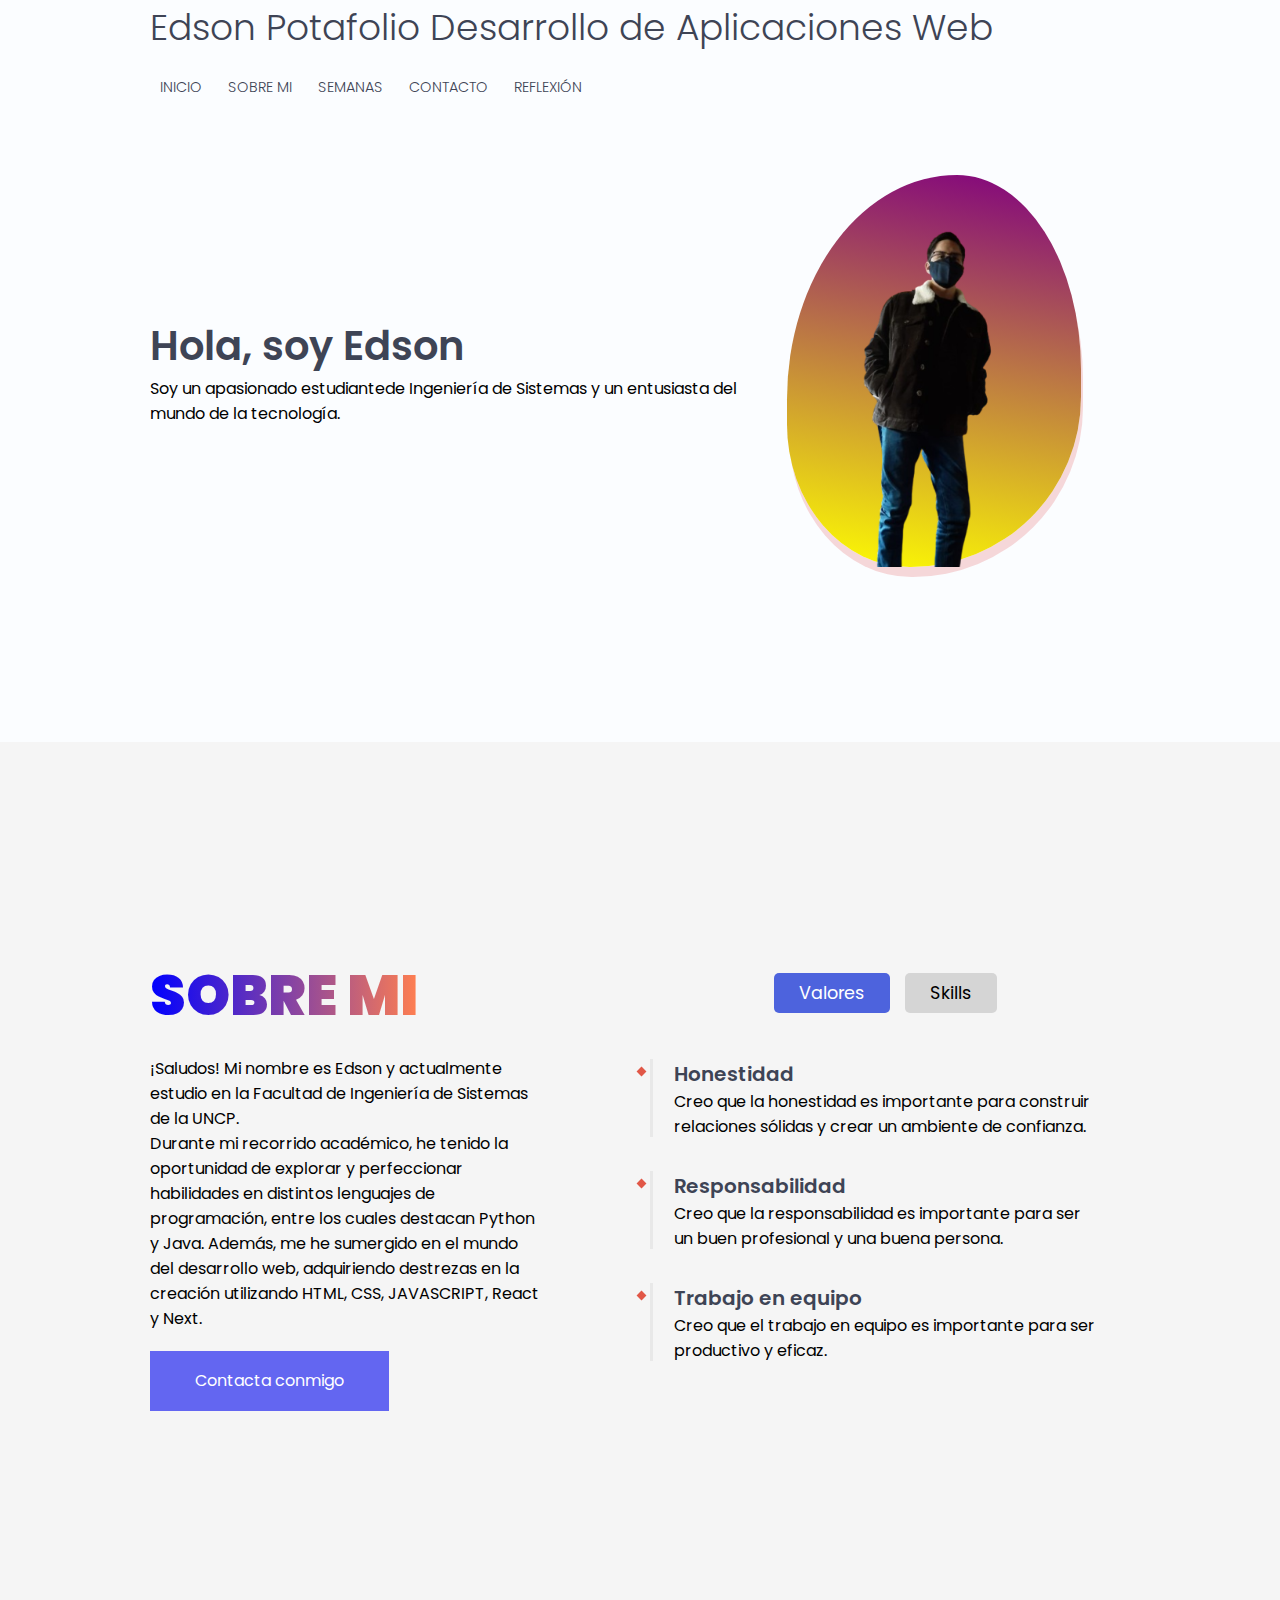
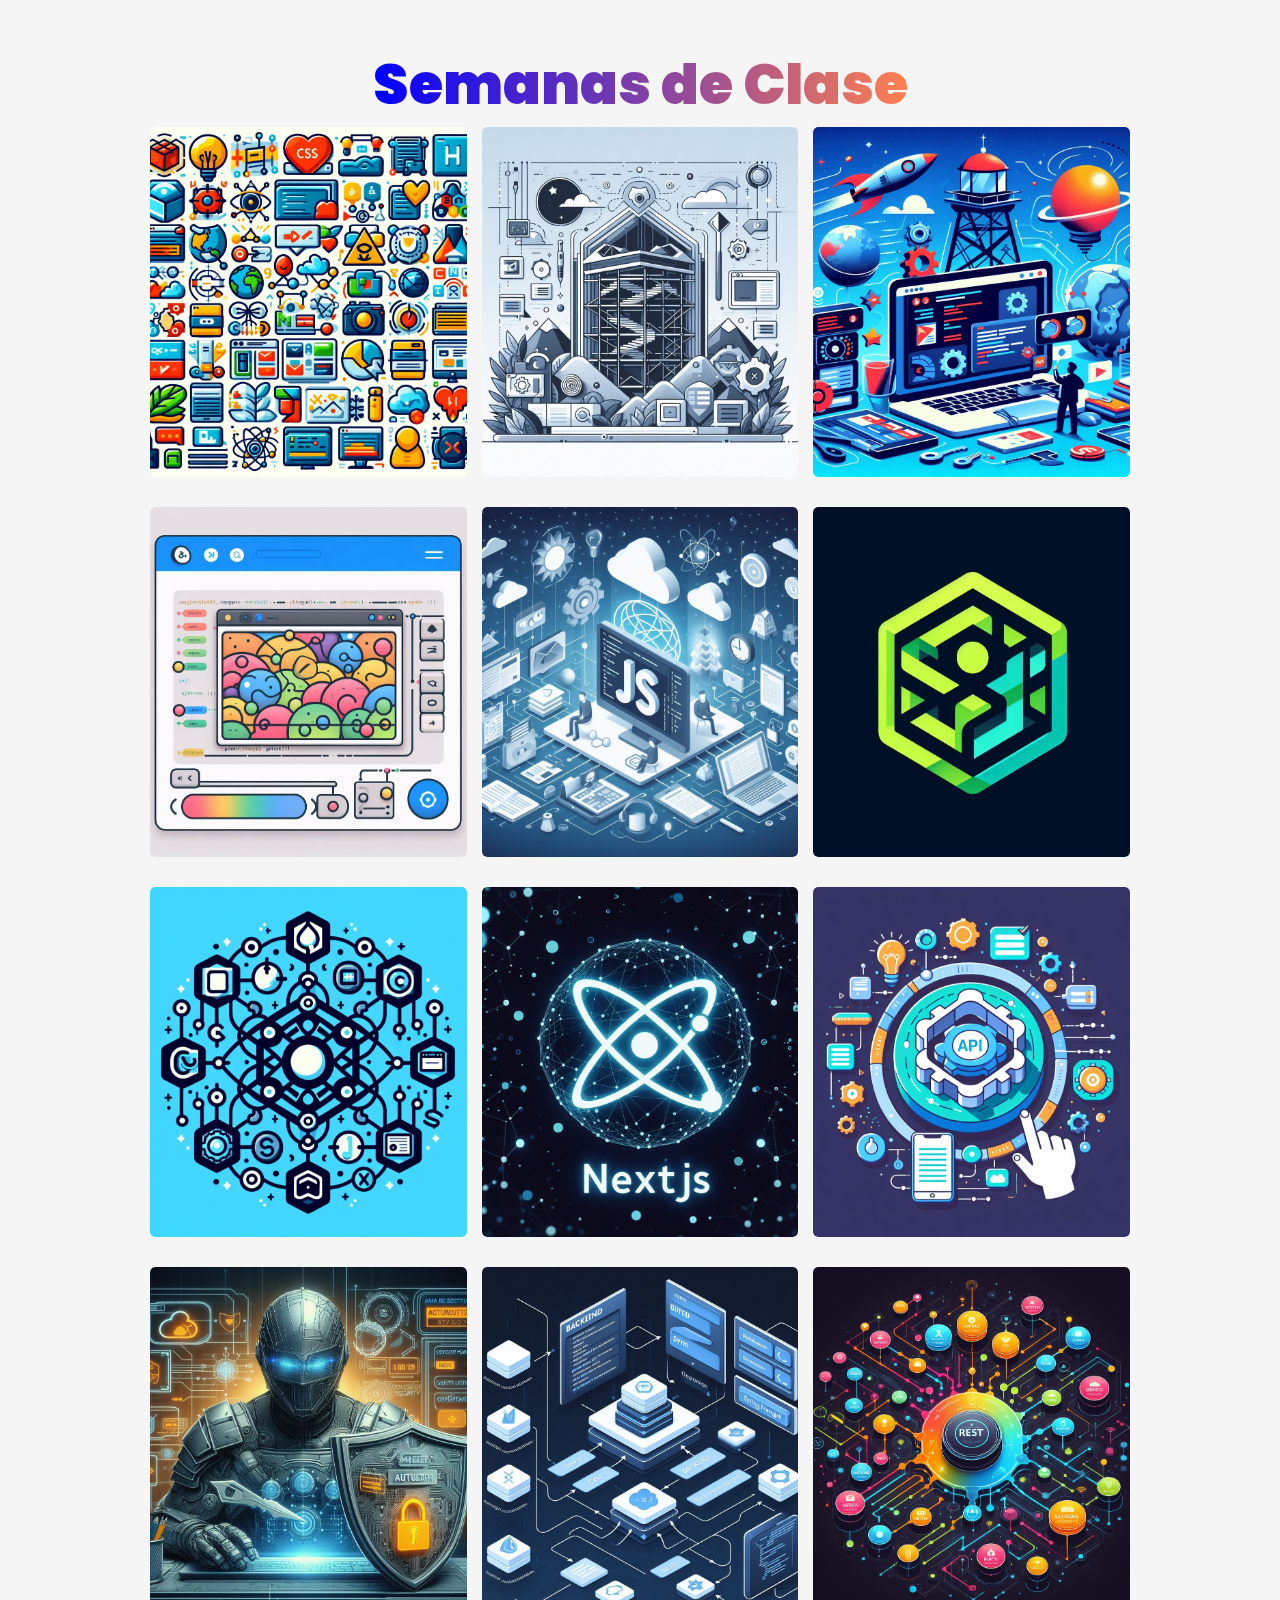
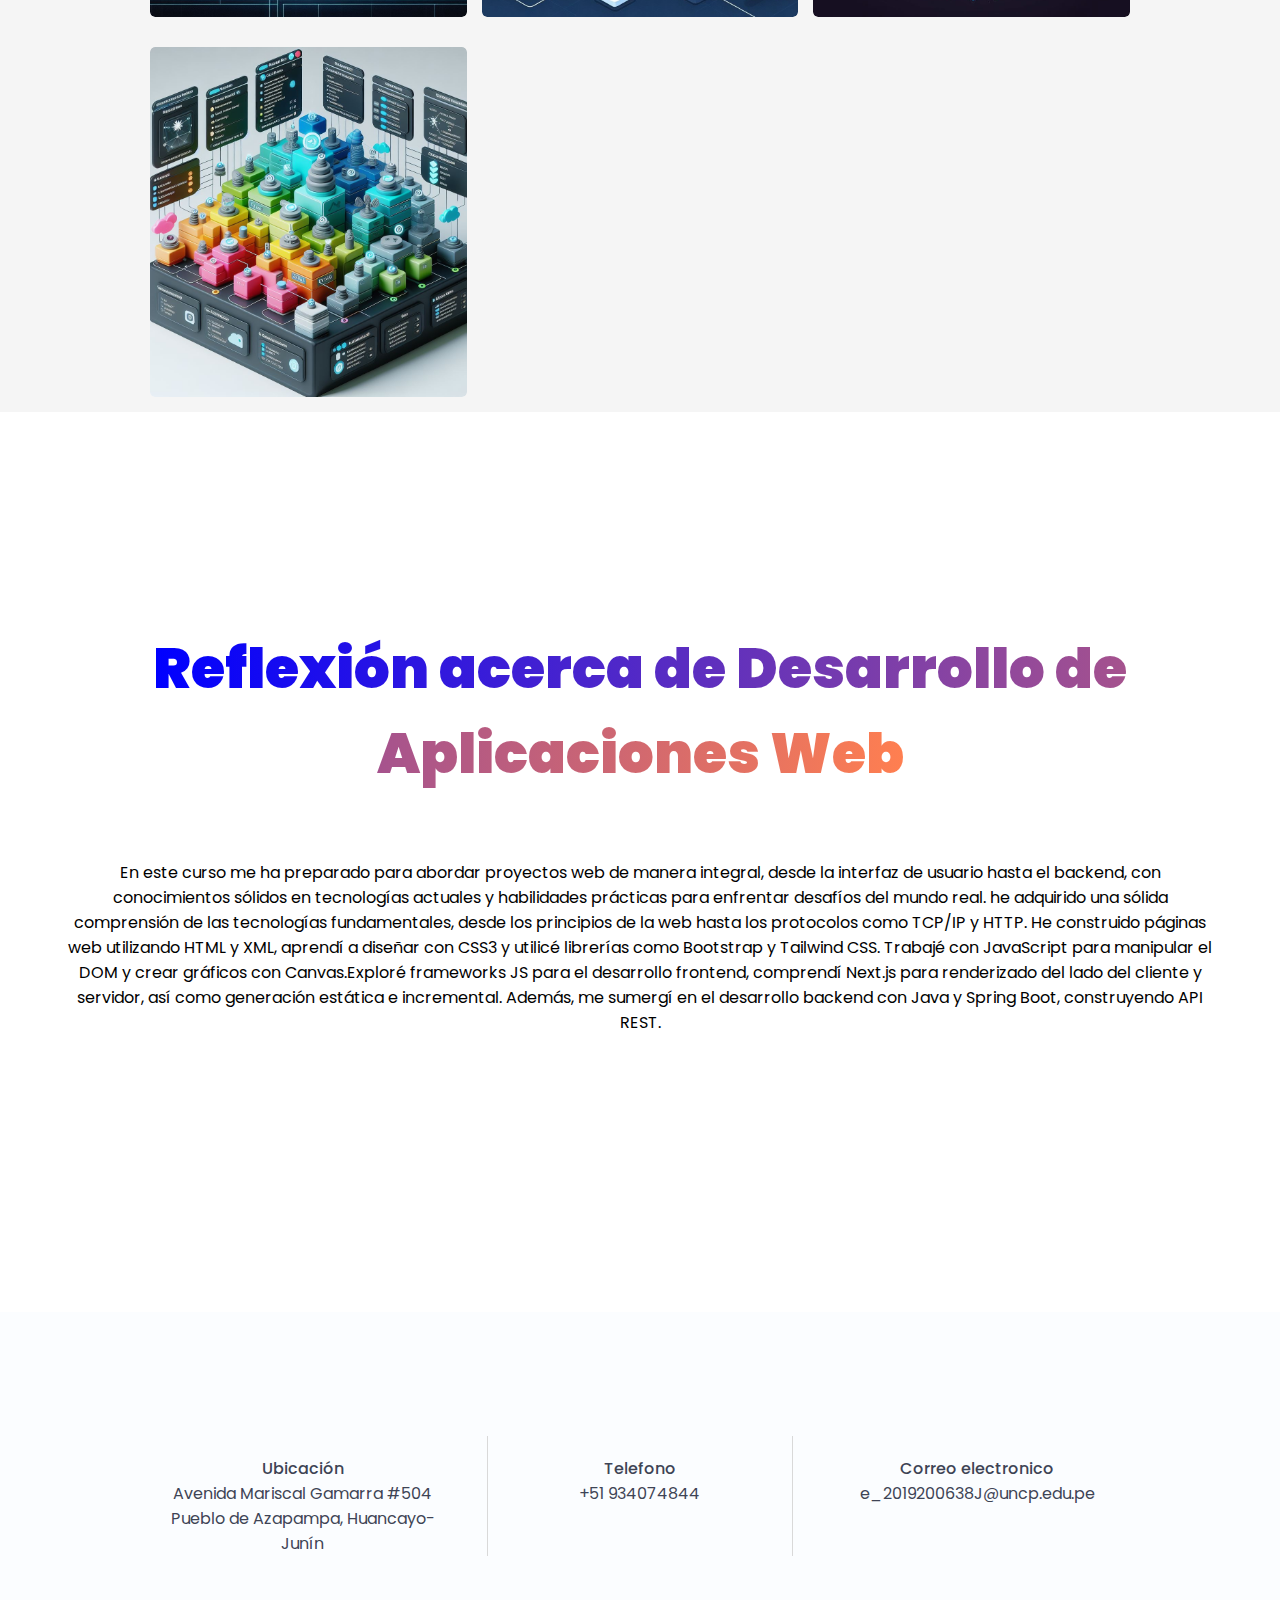
<file: index.html>
<!DOCTYPE html>
<html lang="en">

<head>
    <meta charset="UTF-8">
    <meta http-equiv="X-UA-Compatible" content="IE=edge">
    <meta name="viewport" content="width=device-width, initial-scale=1.0">
    <link rel="stylesheet" href="https://cdn.lineicons.com/4.0/lineicons.css" />
    <link rel="icon" href="./image/Favicon.ico" type="image/x-icon">
    <link rel="stylesheet" href="styles.css">
    <title>Portafolio Ambrosio Carrasco</title>
</head>

<body>
    <!-- Header I0 -->
    <header>
        <div class="portfolio-container">
            <div class="portfolio-row header-wrap">
                <div class="brand-name">
                    <a href="#about" class="logo">Edson Potafolio Desarrollo de Aplicaciones Web</a>
                </div>
                <!-- Navegación I0 -->
                <div class="portfolio-navbar">
                    <ul>
                        <li>
                            <a href="#about" class="navbar-link">Inicio</a>
                        </li>
                        <li>
                            <a href="#resume" class="navbar-link">Sobre Mi</a>
                        </li>
                        <li>
                            <a href="#proyects" class="navbar-link">Semanas</a>
                        </li>
                        <li>
                            <a href="#contact" class="navbar-link">Contacto</a>
                        </li>
                        <li>
                            <a href="#reflexion" class="navbar-link">Reflexión</a>
                        </li>
                    </ul>
                </div>
                <!-- Navegación IF -->
                <div class="navbar-toggle">
                    <i class="lni lni-grid-alt"></i>
                </div>
            </div>
        </div>
    </header>
    <!-- Header IF -->
    <!-- Sección Sobre Mi I0-->
    <section id="about">
        <div class="portfolio-container">
            <div class="portfolio-row about-content">
                <!-- Presentación e Introducción I0-->
                <div class="about-intro">
                    <div class="about-text">
                        <h1>Hola, soy Edson </h1>
                        <p>Soy un apasionado estudiantede Ingeniería de Sistemas y un entusiasta del mundo de la
                            tecnología.</p>
                    </div>
                </div>
                <!-- Presentación e Introducción IF-->
                <div class="about-image">
                    <img src="image/profile.png" alt="perfil">
                </div>
            </div>
        </div>
    </section>
    <!-- Sección Sobre Mi IF-->
    <!-- Descripción I0 -->
    <section id="resume">
        <div class="portfolio-container">
            <div class="portfolio-row">
                <!-- Descripción sobre mi I0 -->
                <div class="resume-intro">
                    <h2><strong>SOBRE MI</strong></h2>
                    <div class="resume-text">
                        <p>¡Saludos! Mi nombre es Edson y actualmente estudio en la Facultad de Ingeniería de Sistemas
                            de la UNCP. <br>
                            Durante mi recorrido académico, he tenido la oportunidad de explorar y perfeccionar
                            habilidades en distintos lenguajes de programación, entre los cuales destacan Python y Java.
                            Además, me he sumergido en el mundo del desarrollo web, adquiriendo destrezas en la creación
                            utilizando HTML, CSS, JAVASCRIPT, React y Next.</p>
                    </div>
                    <div class="hello-btn">
                        <a href="#contact">Contacta conmigo</a>
                    </div>
                </div>
                <!-- Descripción sobre mi IF-->
                <!-- Resumen Body I0-->
                <div class="resume-body">
                    <h2><strong>Valores y Skills</strong></h2>
                    <!-- Encabezado de las skills y valores -->
                    <div class="resume-heading">
                        <button class="btn active" type="button" data-id="valores">Valores</button>
                        <button class="btn" type="button" data-id="skills">Skills</button>
                    </div>
                    <!-- Pestaña de Valores y Skills -->
                    <div class="resume-tab active" id="valores">
                        <div class="qualification-content">
                            <h4 class="course">Honestidad</h4>
                            <p class="institution">Creo que la honestidad es importante para construir relaciones
                                sólidas y crear un ambiente de confianza.</p>
                        </div>
                        <div class="qualification-content">
                            <h4 class="course">Responsabilidad</h4>
                            <p class="institution">Creo que la responsabilidad es importante para ser un buen
                                profesional y una buena persona.</p>
                        </div>
                        <div class="qualification-content">
                            <h4 class="course">Trabajo en equipo</h4>
                            <p class="institution">Creo que el trabajo en equipo es importante para ser productivo y
                                eficaz.</p>
                        </div>
                    </div>
                    <div class="resume-tab" id="skills">
                        <div class="bar-content">
                            <div class="bar-heading">
                                <div class="bar-title">HTML</div>
                                <div class="bar-percentage">70%</div>
                            </div>
                            <div class="bar-progress">
                                <div class="progress-bar" style="width: 70%;"></div>
                            </div>
                        </div>
                        <div class="bar-content">
                            <div class="bar-heading">
                                <div class="bar-title">CSS</div>
                                <div class="bar-percentage">85%</div>
                            </div>
                            <div class="bar-progress">
                                <div class="progress-bar" style="width: 85%;"></div>
                            </div>
                        </div>
                        <div class="bar-content">
                            <div class="bar-heading">
                                <div class="bar-title">JavaScript</div>
                                <div class="bar-percentage">65%</div>
                            </div>
                            <div class="bar-progress">
                                <div class="progress-bar" style="width: 65%;"></div>
                            </div>
                        </div>
                        <div class="bar-content">
                            <div class="bar-heading">
                                <div class="bar-title">React</div>
                                <div class="bar-percentage">50%</div>
                            </div>
                            <div class="bar-progress">
                                <div class="progress-bar" style="width: 50%;"></div>
                            </div>
                        </div>
                    </div>
                    <!-- Pestana de valores y skills -->
                </div>
            </div>
        </div>
    </section>
    <!-- Descripción IF -->
    <!-- Las semanas I0-->
    <section id="proyects">
        <div class="portfolio-container">
            <div class="portfolio-row filter-wrap">
                <h2><strong>Semanas de Clase</strong></h2>

            </div>
            <!-- Semanas main I0 -->
            <div class="portfolio-wrapper">
                <!-- Semanas individuales agrupadas en filas -->
                <div class="portfolio-col">
                    <a href="semanas/semana1.html" class="portfolio-item desing">
                        <img src="image/S1.jpg" alt="">
                        <div class="portfolio-item-content">
                            <div class="portfolio-title">
                                <h4><strong>Semana 1</strong></h4>
                                <p>Fundamentos de las Tecnologías Web</p>
                            </div>
                        </div>
                    </a>
                </div>
                <div class="portfolio-col">
                    <a href="semanas/semana2.html" class="portfolio-item desing">
                        <img src="image/S2.jpg" alt="">
                        <div class="portfolio-item-content">
                            <div class="portfolio-title">
                                <h4><strong>Semana 2</strong></h4>
                                <p>Contrucción y Diseño de una paginaweb con html, xml y css</p>
                            </div>
                        </div>
                    </a>
                </div>
                <div class="portfolio-col">
                    <a href="semanas/semana3.html" class="portfolio-item desing">
                        <img src="image/S3.jpg" alt="">
                        <div class="portfolio-item-content">
                            <div class="portfolio-title">
                                <h4><strong>Semana 3</strong></h4>
                                <p>Desarrollo de página web Front-End con CSS Bootstrap y Tailwind</p>
                            </div>
                        </div>
                    </a>
                </div>
                <div class="portfolio-col">
                    <a href="semanas/semana4.html" class="portfolio-item desing">
                        <img src="image/S4.jpg" alt="">
                        <div class="portfolio-item-content">
                            <div class="portfolio-title">
                                <h4><strong>Semana 4</strong></h4>
                                <p>Desarrollo de páginas web Front-End con JavaScript</p>
                            </div>
                        </div>
                    </a>
                </div>
                <div class="portfolio-col">
                    <a href="semanas/semana5.html" class="portfolio-item desing">
                        <img src="image/S5.jpg" alt="">
                        <div class="portfolio-item-content">
                            <div class="portfolio-title">
                                <h4><strong>Semana 5</strong></h4>
                                <p>Desarrollo de páginas web Front-End con JavaScript</p>
                            </div>
                        </div>
                    </a>
                </div>
                <div class="portfolio-col">
                    <a href="semanas/semana6.html" class="portfolio-item desing">
                        <img src="image/S6.jpg" alt="">
                        <div class="portfolio-item-content">
                            <div class="portfolio-title">
                                <h4><strong>Semana 6</strong></h4>
                                <p>Desarrollar aplicaciones con Eventos, Condicionales y Bucles con Framework JS</p>
                            </div>
                        </div>
                    </a>
                </div>
                <div class="portfolio-col">
                    <a href="semanas/semana7.html" class="portfolio-item desing">
                        <img src="image/S7.jpg" alt="">
                        <div class="portfolio-item-content">
                            <div class="portfolio-title">
                                <h4><strong>Semana 7</strong></h4>
                                <p>'PRIMER CONSOLIDADO</p>
                            </div>
                        </div>
                    </a>
                </div>
                <div class="portfolio-col">
                    <a href="semanas/semana9.html" class="portfolio-item desing">
                        <img src="image/S9.jpg" alt="">
                        <div class="portfolio-item-content">
                            <div class="portfolio-title">
                                <h4><strong>Semana 9</strong></h4>
                                <p>Next JS – CSR / SSR
                                </p>
                            </div>
                        </div>
                    </a>
                </div>
                <div class="portfolio-col">
                    <a href="semanas/semana10.html" class="portfolio-item desing">
                        <img src="image/S10.jpg" alt="">
                        <div class="portfolio-item-content">
                            <div class="portfolio-title">
                                <h4><strong>Semana 10</strong></h4>
                                <p>Next JS – CSR / SSR: Static Generate – Static Regeneratión </p>
                            </div>
                        </div>
                    </a>
                </div>
                <div class="portfolio-col">
                    <a href="semanas/semana11.html" class="portfolio-item desing">
                        <img src="image/S11.jpg" alt="">
                        <div class="portfolio-item-content">
                            <div class="portfolio-title">
                                <h4><strong>Semana 11</strong></h4>
                                <p>Server Side Props: Next Auth</p>
                            </div>
                        </div>
                    </a>
                </div>
                <div class="portfolio-col">
                    <a href="semanas/semana12.html" class="portfolio-item desing">
                        <img src="image/S12.jpg" alt="">
                        <div class="portfolio-item-content">
                            <div class="portfolio-title">
                                <h4><strong>Semana 12</strong></h4>
                                <p>Desarrollo backend: Desarrollar Aplicaciones con Spring Core y Spring Boot
                            </div>
                        </div>
                    </a>
                </div>
                <div class="portfolio-col">
                    <a href="semanas/semana13.html" class="portfolio-item desing">
                        <img src="image/S13.jpg" alt="">
                        <div class="portfolio-item-content">
                            <div class="portfolio-title">
                                <h4><strong>Semana 13</strong></h4>
                                <p>Desarrollar API Rest con Spring.</p>
                            </div>
                        </div>
                    </a>
                </div>
                <div class="portfolio-col">
                    <a href="semanas/semana14.html" class="portfolio-item desing">
                        <img src="image/S14.jpg" alt="">
                        <div class="portfolio-item-content">
                            <div class="portfolio-title">
                                <h4><strong>Semana 14</strong></h4>
                                <p>Registro de Microservicios en Eureka:Consumo de un Microservicio </p>
                            </div>
                        </div>
                    </a>
                </div>
            </div>
            <!-- Semanas main IF -->
        </div>
    </section>
    <!-- Las semanas IF-->
    <!-- REFLEXIONES -->
    <section id="reflexion" class="centrado">
        <h2><strong>Reflexión acerca de Desarrollo de Aplicaciones Web</strong></h2>
        <p> En este curso me ha preparado para abordar proyectos web de manera integral, desde la interfaz de usuario
            hasta el backend, con conocimientos sólidos en tecnologías actuales y habilidades prácticas para enfrentar
            desafíos del mundo real.
            he adquirido una sólida comprensión de las tecnologías fundamentales, desde los principios de la web hasta
            los protocolos como TCP/IP y HTTP. He construido páginas web utilizando HTML y XML, aprendí a diseñar con
            CSS3 y utilicé librerías como Bootstrap y Tailwind CSS. Trabajé con JavaScript para manipular el DOM y crear
            gráficos con Canvas.Exploré frameworks JS para el desarrollo frontend, comprendí Next.js para renderizado
            del lado del cliente y servidor, así como generación estática e incremental. Además, me sumergí en el
            desarrollo backend con Java y Spring Boot, construyendo API REST.
        </p>
    </section>
    <!-- Contact I0 -->
    <section id="contact">
        <div class="portfolio-container">
            <div class="contact-general">
                <h2><strong>Ponerse en Contacto</strong></h2>
                <div class="contact-card">
                    <div class="icon">
                        <i class="lni lni-map-marker"></i>
                    </div>
                    <div class="contact-content">
                        <h5>Ubicación</h5>
                        <span> Avenida Mariscal Gamarra #504 Pueblo de Azapampa, Huancayo-Junín</span>
                    </div>
                </div>
                <div class="contact-card">
                    <div class="icon">
                        <i class="lni lni-phone"></i>
                    </div>
                    <div class="contact-content">
                        <h5>Telefono</h5>
                        <span> +51 934074844</span>
                    </div>
                </div>
                <div class="contact-card">
                    <div class="icon">
                        <i class="lni lni-envelope"></i>
                    </div>
                    <div class="contact-content">
                        <h5>Correo electronico</h5>
                        <span> e_2019200638J@uncp.edu.pe</span>
                    </div>
                </div>
            </div>

        </div>
    </section>
    <!-- Contact IF -->
    <script src="scripts.js"></script>
</body>

</html>
</file>
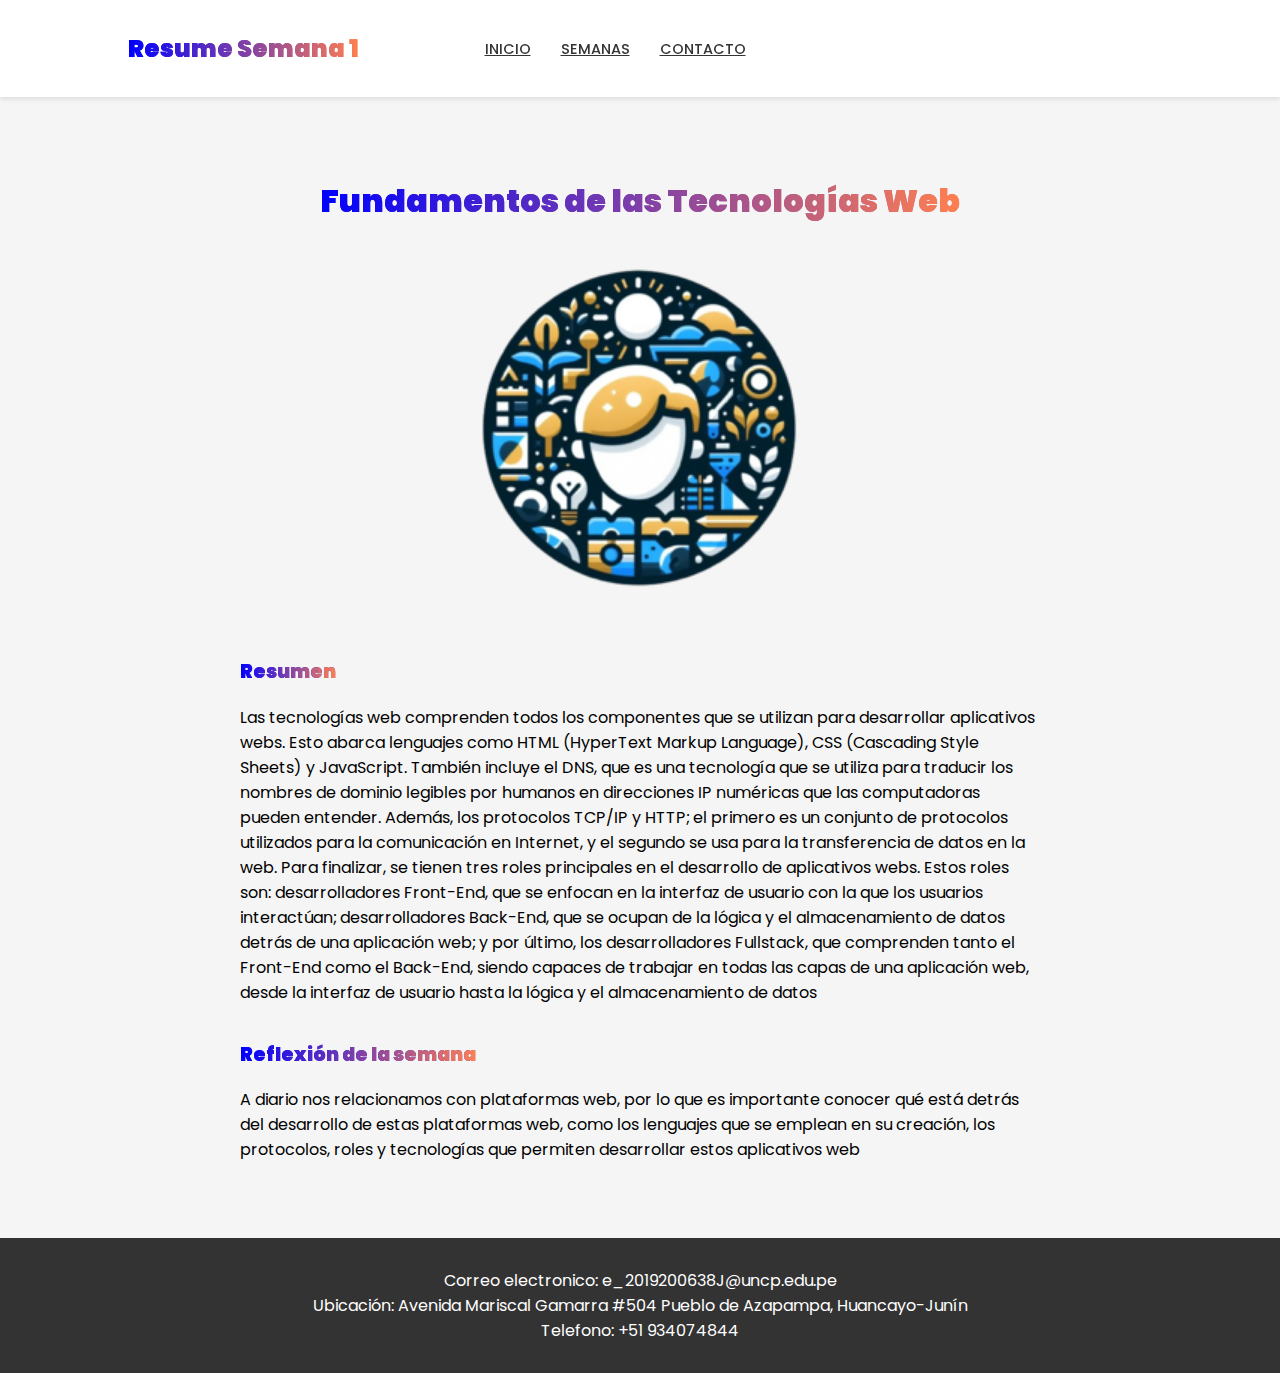
<file: semanas/semana1.html>
<!DOCTYPE html>
<html lang="en">

<head>
    <meta charset="UTF-8">
    <meta name="viewport" content="width=device-width, initial-scale=1.0">
    <link rel="stylesheet" href="estilos-semanas.css">
    <link rel="icon" href="../image/Favicon.ico" type="image/x-icon">
    <link rel="stylesheet" href="https://cdn.lineicons.com/4.0/lineicons.css" />
    <title>Semana 1</title>
</head>

<body>
    <header class="header">
        <h1 class="logo"><strong>Resume Semana 1</strong></h1>
        <nav class="nav">
            <ul class="nav-list">
                <li class="nav-item"><a href="../index.html#about" class="nav-link">Inicio</a></li>
                <li class="nav-item"><a href="../index.html#proyects" class="nav-link">Semanas </a></li>
                <li class="nav-item"><a href="../index.html#contac" class="nav-link">Contacto</a></li>
            </ul>
        </nav>
    </header>

    <main class="main">
        <h2 class="main-title"><strong>Fundamentos de las Tecnologías Web</strong></h2>
        <div class="main-content">
            <img src="../image/Favicon.ico" class="main-image">
            <div class="main-text">
                <h3 ><strong>Resumen</strong></h3>
                <p>Las tecnologías web comprenden todos los componentes que se utilizan para desarrollar aplicativos webs. Esto abarca lenguajes como HTML (HyperText Markup Language), CSS (Cascading Style Sheets) y JavaScript. También incluye el DNS, que es una tecnología que se utiliza para traducir los nombres de dominio legibles por humanos en direcciones IP numéricas que las computadoras pueden entender. Además, los protocolos TCP/IP y HTTP; el primero es un conjunto de protocolos utilizados para la comunicación en Internet, y el segundo se usa para la transferencia de datos en la web.
                    Para finalizar, se tienen tres roles principales en el desarrollo de aplicativos webs. Estos roles son: desarrolladores Front-End, que se enfocan en la interfaz de usuario con la que los usuarios interactúan; desarrolladores Back-End, que se ocupan de la lógica y el almacenamiento de datos detrás de una aplicación web; y por último, los desarrolladores Fullstack, que comprenden tanto el Front-End como el Back-End, siendo capaces de trabajar en todas las capas de una aplicación web, desde la interfaz de usuario hasta la lógica y el almacenamiento de datos</p>
            </div>
            
        </div>
        <h3><strong>Reflexión de la semana</strong></h3>
        <p>A diario nos relacionamos con plataformas web, por lo que es importante conocer qué está detrás del desarrollo de estas plataformas web, como los lenguajes que se emplean en su creación, los protocolos, roles y tecnologías que permiten desarrollar estos aplicativos web</p>
    </main>
    <footer class="footer">

        <i class="lni lni-envelope"></i>
        <p class="footer-text">Correo electronico: e_2019200638J@uncp.edu.pe</p>
        <i class="lni lni-map-marker"></i>
        <p class="footer-text">Ubicación: Avenida Mariscal Gamarra #504  Pueblo de Azapampa, Huancayo-Junín</p>
        <i class="lni lni-phone"></i>
        <p class="footer-text">Telefono: +51 934074844</p>
        
    </footer>

    <script src="script-semanas.js"></script>
</body>
</html>
</file>
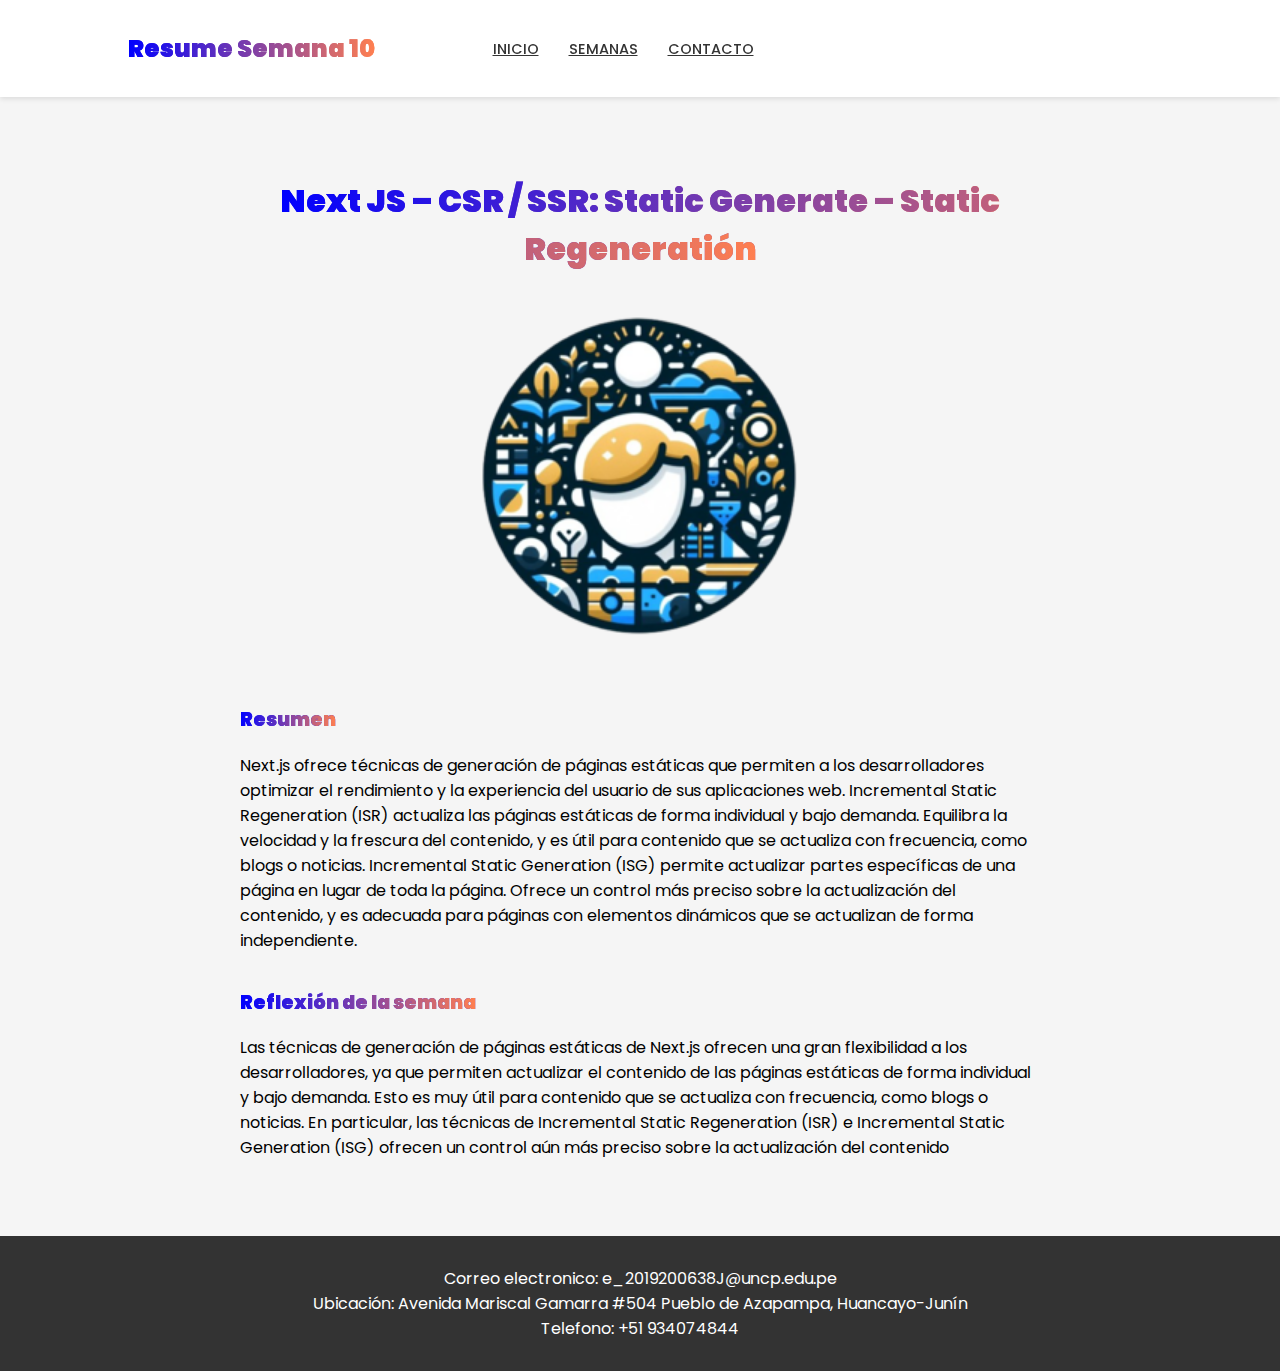
<file: semanas/semana10.html>
<!DOCTYPE html>
<html lang="en">

<head>
    <meta charset="UTF-8">
    <meta name="viewport" content="width=device-width, initial-scale=1.0">
    <link rel="stylesheet" href="estilos-semanas.css">
    <link rel="icon" href="../image/Favicon.ico" type="image/x-icon">
    <link rel="stylesheet" href="https://cdn.lineicons.com/4.0/lineicons.css" />
    <title>Semana 10</title>
</head>

<body>
    <header class="header">
        <h1 class="logo"><strong>Resume Semana 10</strong></h1>
        <nav class="nav">
            <ul class="nav-list">
                <li class="nav-item"><a href="../index.html#about" class="nav-link">Inicio</a></li>
                <li class="nav-item"><a href="../index.html#proyects" class="nav-link">Semanas </a></li>
                <li class="nav-item"><a href="../index.html#contac" class="nav-link">Contacto</a></li>
            </ul>
        </nav>
    </header>

    <main class="main">
        <h2 class="main-title"><strong>Next JS – CSR / SSR: Static Generate – Static Regeneratión</strong></h2>
        <div class="main-content">
            <img src="../image/Favicon.ico" class="main-image">
            <div class="main-text">
                <h3><strong>Resumen</strong></h3>
                <p>Next.js ofrece técnicas de generación de páginas estáticas que permiten a los desarrolladores
                    optimizar el rendimiento y la experiencia del usuario de sus aplicaciones web. Incremental Static
                    Regeneration (ISR) actualiza las páginas estáticas de forma individual y bajo demanda. Equilibra la
                    velocidad y la frescura del contenido, y es útil para contenido que se actualiza con frecuencia,
                    como blogs o noticias. Incremental Static Generation (ISG) permite actualizar partes específicas de
                    una página en lugar de toda la página. Ofrece un control más preciso sobre la actualización del
                    contenido, y es adecuada para páginas con elementos dinámicos que se actualizan de forma
                    independiente.</p>
            </div>

        </div>
        <h3><strong>Reflexión de la semana</strong></h3>
        <p>Las técnicas de generación de páginas estáticas de Next.js ofrecen una gran flexibilidad a los
            desarrolladores, ya que permiten actualizar el contenido de las páginas estáticas de forma individual y bajo
            demanda. Esto es muy útil para contenido que se actualiza con frecuencia, como blogs o noticias. En particular, las técnicas de Incremental Static Regeneration (ISR) e Incremental Static Generation (ISG)
            ofrecen un control aún más preciso sobre la actualización del contenido</p>

    </main>
    <footer class="footer">

        <i class="lni lni-envelope"></i>
        <p class="footer-text">Correo electronico: e_2019200638J@uncp.edu.pe</p>
        <i class="lni lni-map-marker"></i>
        <p class="footer-text">Ubicación: Avenida Mariscal Gamarra #504 Pueblo de Azapampa, Huancayo-Junín</p>
        <i class="lni lni-phone"></i>
        <p class="footer-text">Telefono: +51 934074844</p>

    </footer>

    <script src="script-semanas.js"></script>
</body>

</html>
</file>
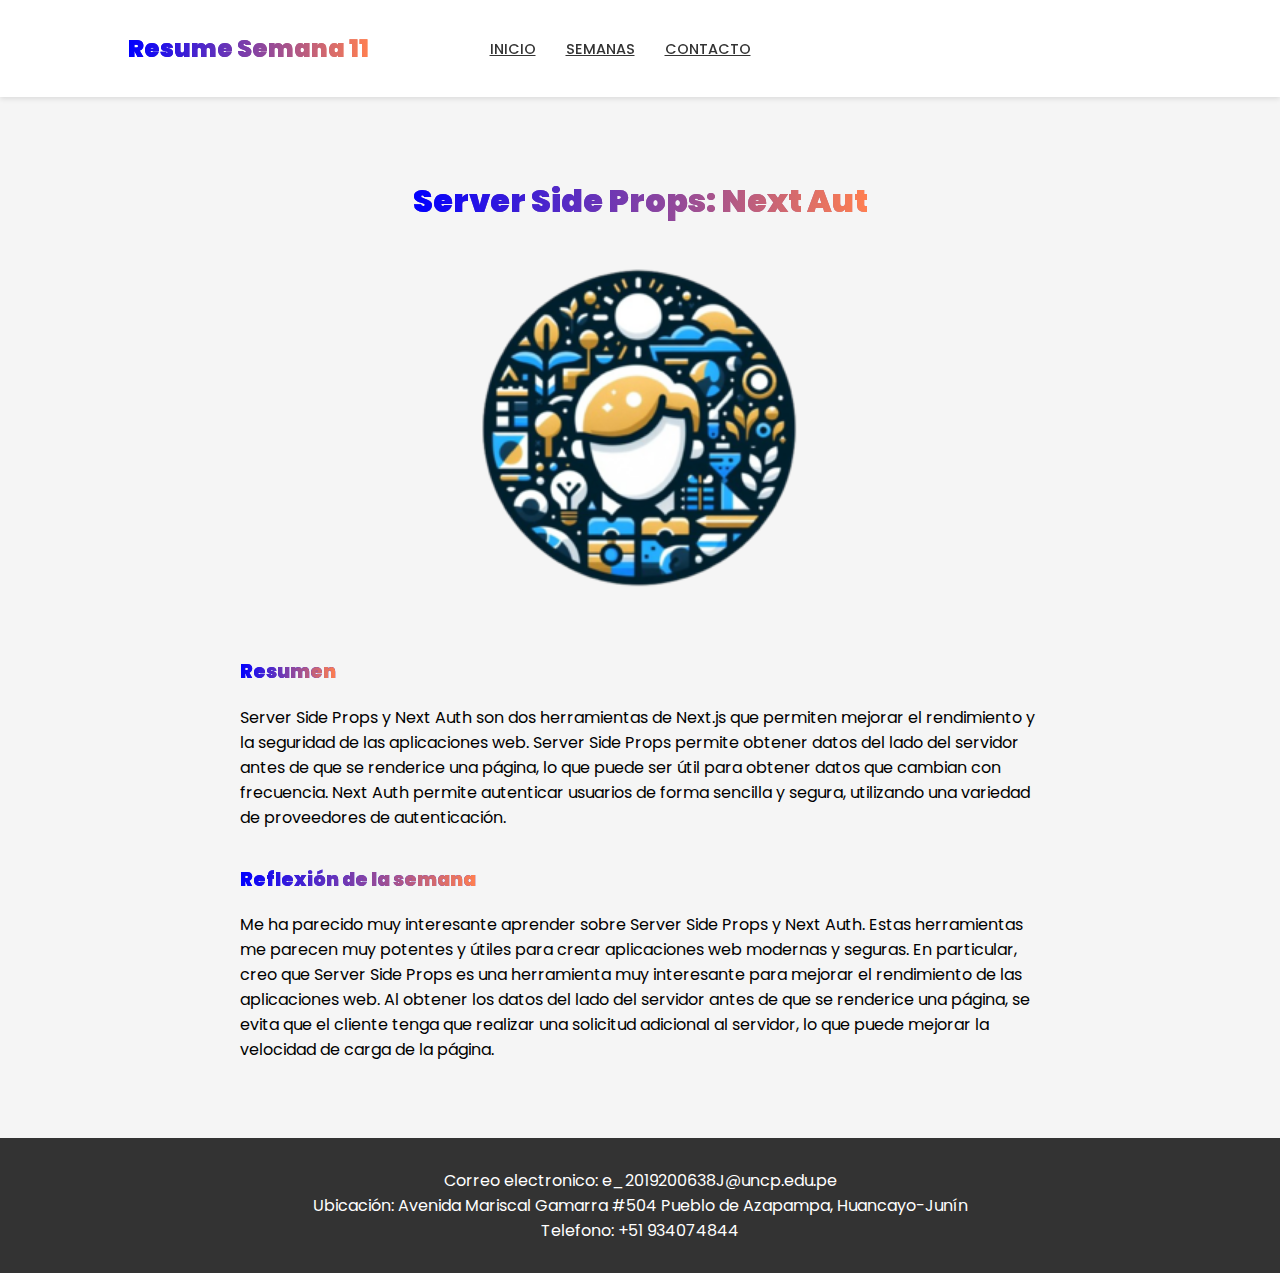
<file: semanas/semana11.html>
<!DOCTYPE html>
<html lang="en">

<head>
    <meta charset="UTF-8">
    <meta name="viewport" content="width=device-width, initial-scale=1.0">
    <link rel="stylesheet" href="estilos-semanas.css">
    <link rel="icon" href="../image/Favicon.ico" type="image/x-icon">
    <link rel="stylesheet" href="https://cdn.lineicons.com/4.0/lineicons.css" />
    <title>Semana 11</title>
</head>

<body>
    <header class="header">
        <h1 class="logo"><strong>Resume Semana 11</strong></h1>
        <nav class="nav">
            <ul class="nav-list">
                <li class="nav-item"><a href="../index.html#about" class="nav-link">Inicio</a></li>
                <li class="nav-item"><a href="../index.html#proyects" class="nav-link">Semanas </a></li>
                <li class="nav-item"><a href="../index.html#contac" class="nav-link">Contacto</a></li>
            </ul>
        </nav>
    </header>

    <main class="main">
        <h2 class="main-title"><strong>Server Side Props: Next Aut</strong></h2>
        <div class="main-content">
            <img src="../image/Favicon.ico" class="main-image">
            <div class="main-text">
                <h3><strong>Resumen</strong></h3>
                <p>Server Side Props y Next Auth son dos herramientas de Next.js que permiten mejorar el rendimiento y
                    la seguridad de las aplicaciones web.
                    Server Side Props permite obtener datos del lado del servidor antes de que se renderice una página,
                    lo que puede ser útil para obtener datos que cambian con frecuencia.
                    Next Auth permite autenticar usuarios de forma sencilla y segura, utilizando una variedad de
                    proveedores de autenticación.</p>
            </div>

        </div>
        <h3><strong>Reflexión de la semana</strong></h3>
        <p>Me ha parecido muy interesante aprender sobre Server Side Props y Next Auth. Estas herramientas me parecen
            muy potentes y útiles para crear aplicaciones web modernas y seguras. En particular, creo que Server Side
            Props es una herramienta muy interesante para mejorar el rendimiento de
            las aplicaciones web. Al obtener los datos del lado del servidor antes de que se renderice una página, se
            evita que el cliente tenga que realizar una solicitud adicional al servidor, lo que puede mejorar la
            velocidad de carga de la página.</p>
    </main>
    <footer class="footer">

        <i class="lni lni-envelope"></i>
        <p class="footer-text">Correo electronico: e_2019200638J@uncp.edu.pe</p>
        <i class="lni lni-map-marker"></i>
        <p class="footer-text">Ubicación: Avenida Mariscal Gamarra #504 Pueblo de Azapampa, Huancayo-Junín</p>
        <i class="lni lni-phone"></i>
        <p class="footer-text">Telefono: +51 934074844</p>

    </footer>

    <script src="script-semanas.js"></script>
</body>

</html>
</file>
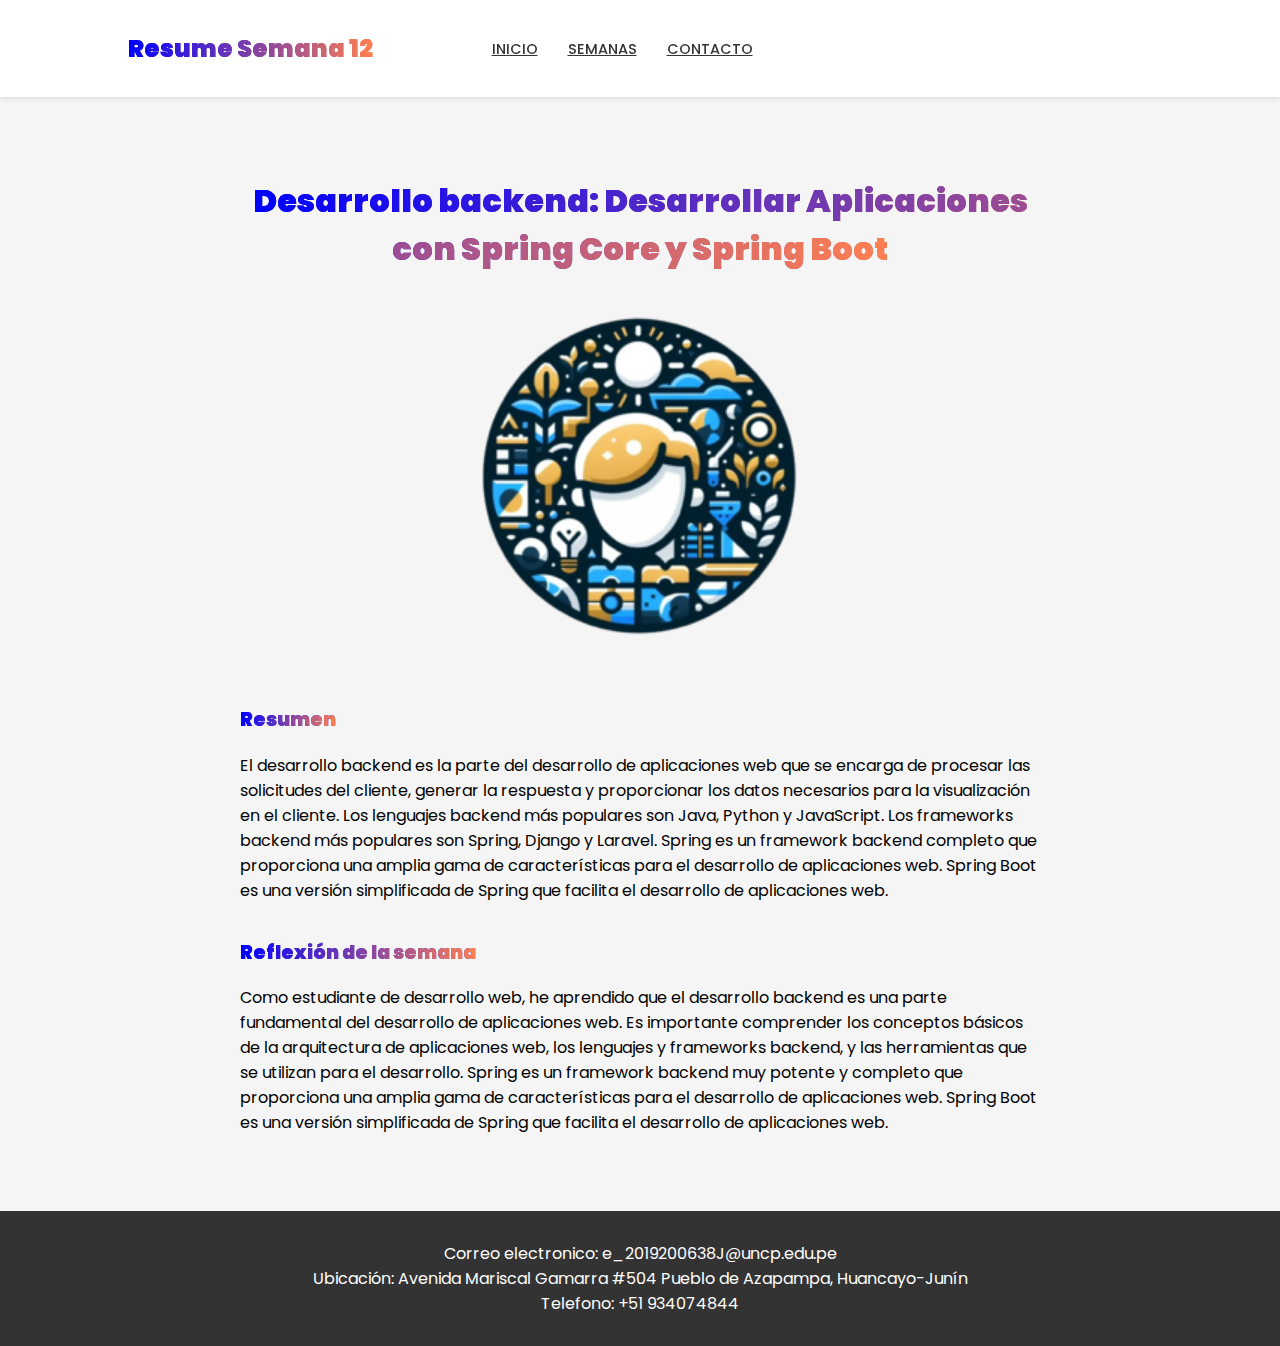
<file: semanas/semana12.html>
<!DOCTYPE html>
<html lang="en">

<head>
    <meta charset="UTF-8">
    <meta name="viewport" content="width=device-width, initial-scale=1.0">
    <link rel="stylesheet" href="estilos-semanas.css">
    <link rel="icon" href="../image/Favicon.ico
    " type="image/x-icon">
    <link rel="stylesheet" href="https://cdn.lineicons.com/4.0/lineicons.css" />
    <title>Semana 12</title>
</head>

<body>
    <header class="header">
        <h1 class="logo"><strong>Resume Semana 12</strong></h1>
        <nav class="nav">
            <ul class="nav-list">
                <li class="nav-item"><a href="../index.html#about" class="nav-link">Inicio</a></li>
                <li class="nav-item"><a href="../index.html#proyects" class="nav-link">Semanas </a></li>
                <li class="nav-item"><a href="../index.html#contac" class="nav-link">Contacto</a></li>
            </ul>
        </nav>
    </header>

    <main class="main">
        <h2 class="main-title"><strong>Desarrollo backend: Desarrollar Aplicaciones con Spring Core y Spring
                Boot</strong></h2>
        <div class="main-content">
            <img src="../image/Favicon.ico" class="main-image">
            <div class="main-text">
                <h3><strong>Resumen</strong></h3>
                <p>
                    El desarrollo backend es la parte del desarrollo de aplicaciones web que se encarga de procesar las
                    solicitudes del cliente, generar la respuesta y proporcionar los datos necesarios para la
                    visualización en el cliente. Los lenguajes backend más populares son Java, Python y JavaScript. Los
                    frameworks backend más
                    populares son Spring, Django y Laravel. Spring es un framework backend completo que proporciona una
                    amplia gama de características para el
                    desarrollo de aplicaciones web. Spring Boot es una versión simplificada de Spring que facilita el
                    desarrollo de aplicaciones web.</p>
            </div>

        </div>
        <h3><strong>Reflexión de la semana</strong></h3>
        <p>Como estudiante de desarrollo web, he aprendido que el desarrollo backend es una parte fundamental del
            desarrollo de aplicaciones web. Es importante comprender los conceptos básicos de la arquitectura de
            aplicaciones web, los lenguajes y frameworks backend, y las herramientas que se utilizan para el desarrollo.
            Spring es un framework backend muy potente y completo que proporciona una amplia gama de características
            para el desarrollo de aplicaciones web. Spring Boot es una versión simplificada de Spring que facilita el
            desarrollo de aplicaciones web.</p>
    </main>
    <footer class="footer">

        <i class="lni lni-envelope"></i>
        <p class="footer-text">Correo electronico: e_2019200638J@uncp.edu.pe</p>
        <i class="lni lni-map-marker"></i>
        <p class="footer-text">Ubicación: Avenida Mariscal Gamarra #504 Pueblo de Azapampa, Huancayo-Junín</p>
        <i class="lni lni-phone"></i>
        <p class="footer-text">Telefono: +51 934074844</p>

    </footer>

    <script src="script-semanas.js"></script>
</body>

</html>
</file>
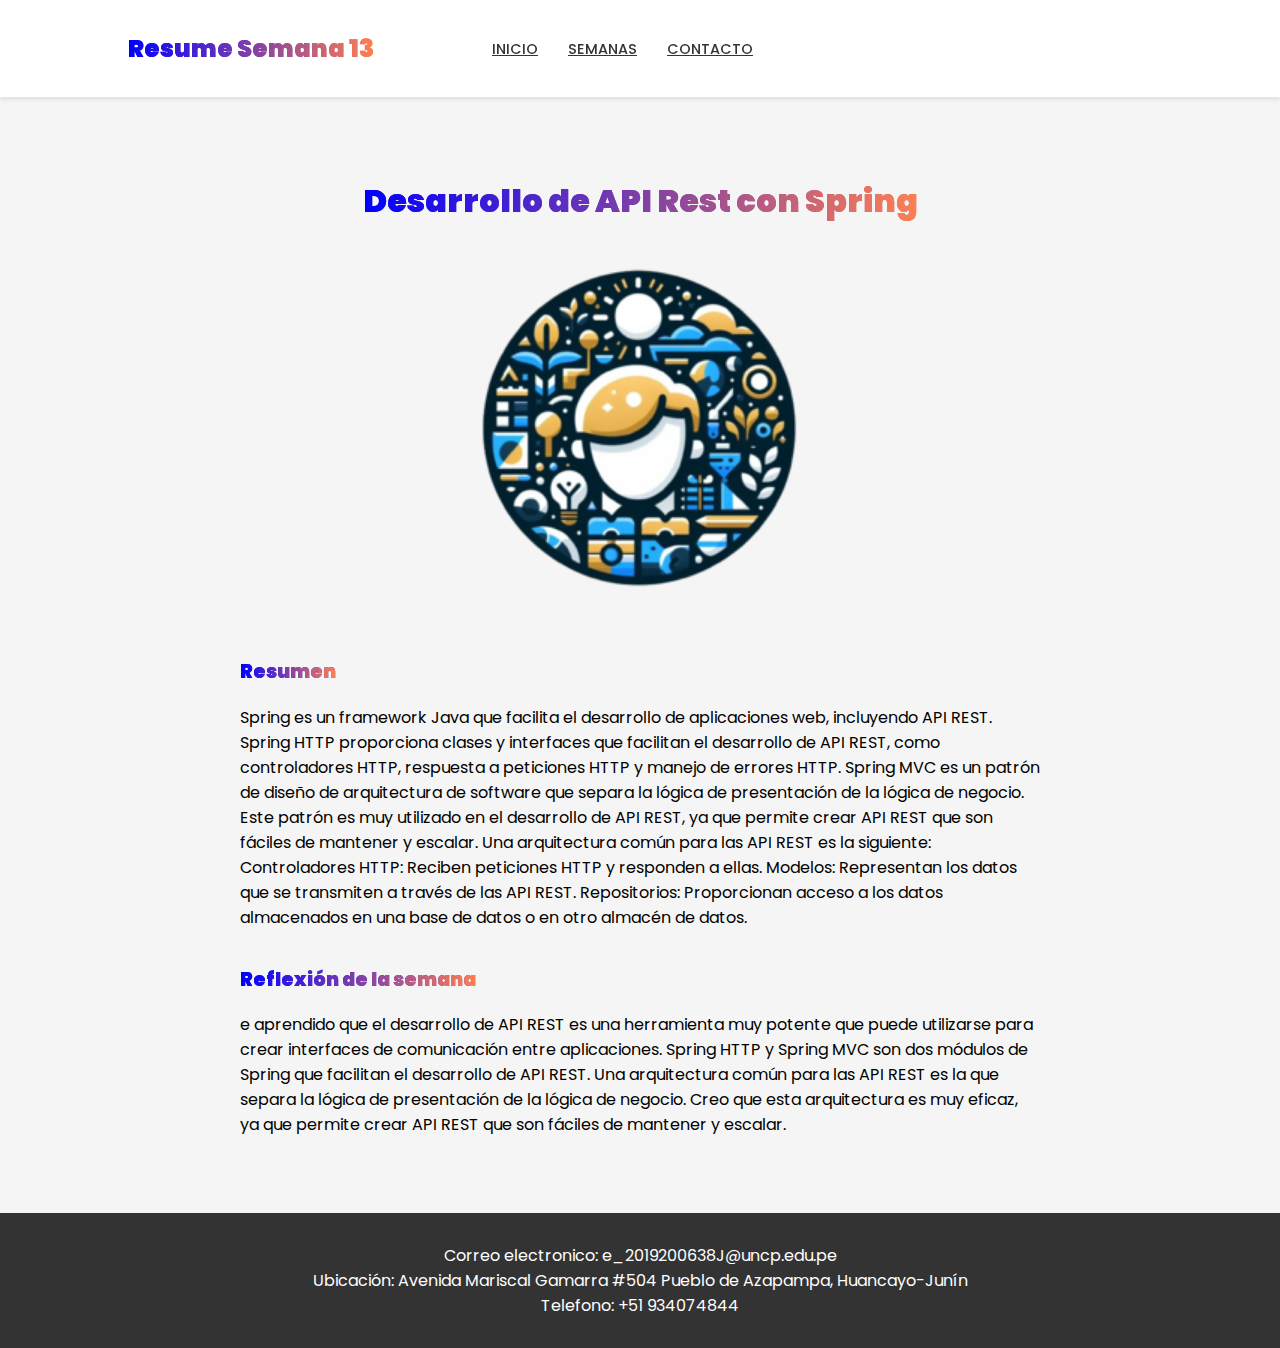
<file: semanas/semana13.html>
<!DOCTYPE html>
<html lang="en">

<head>
    <meta charset="UTF-8">
    <meta name="viewport" content="width=device-width, initial-scale=1.0">
    <link rel="stylesheet" href="estilos-semanas.css">
    <link rel="icon" href="../image/Favicon.ico" type="image/x-icon">
    <link rel="stylesheet" href="https://cdn.lineicons.com/4.0/lineicons.css" />
    <title>Semana 13</title>
</head>

<body>
    <header class="header">
        <h1 class="logo"><strong>Resume Semana 13</strong></h1>
        <nav class="nav">
            <ul class="nav-list">
                <li class="nav-item"><a href="../index.html#about" class="nav-link">Inicio</a></li>
                <li class="nav-item"><a href="../index.html#proyects" class="nav-link">Semanas </a></li>
                <li class="nav-item"><a href="../index.html#contac" class="nav-link">Contacto</a></li>
            </ul>
        </nav>
    </header>

    <main class="main">
        <h2 class="main-title"><strong>Desarrollo de  API Rest con Spring</strong></h2>
        <div class="main-content">
            <img src="../image/Favicon.ico" class="main-image">
            <div class="main-text">
                <h3><strong>Resumen</strong></h3>
                <p> Spring es un framework Java que facilita el desarrollo de aplicaciones web, incluyendo API REST.
                    Spring HTTP proporciona clases y interfaces que facilitan el desarrollo de API REST, como
                    controladores HTTP, respuesta a peticiones HTTP y manejo de errores HTTP.
                    Spring MVC es un patrón de diseño de arquitectura de software que separa la lógica de presentación
                    de la lógica de negocio. Este patrón es muy utilizado en el desarrollo de API REST, ya que permite
                    crear API REST que son fáciles de mantener y escalar.
                    Una arquitectura común para las API REST es la siguiente:
                    Controladores HTTP: Reciben peticiones HTTP y responden a ellas.
                    Modelos: Representan los datos que se transmiten a través de las API REST.
                    Repositorios: Proporcionan acceso a los datos almacenados en una base de datos o en otro almacén de
                    datos. </p>
            </div>

        </div>
        <h3><strong>Reflexión de la semana</strong></h3>
        <p>e aprendido que el desarrollo de API REST es una herramienta muy potente que puede utilizarse para crear
            interfaces de comunicación entre aplicaciones. Spring HTTP y Spring MVC son dos módulos de Spring que
            facilitan el desarrollo de API REST.
             Una arquitectura común para las API REST es la que separa la lógica de presentación de la lógica de negocio.
            Creo que esta arquitectura es muy eficaz, ya que permite crear API REST que son fáciles de mantener y
            escalar.</p>
    </main>
    <footer class="footer">

        <i class="lni lni-envelope"></i>
        <p class="footer-text">Correo electronico: e_2019200638J@uncp.edu.pe</p>
        <i class="lni lni-map-marker"></i>
        <p class="footer-text">Ubicación: Avenida Mariscal Gamarra #504 Pueblo de Azapampa, Huancayo-Junín</p>
        <i class="lni lni-phone"></i>
        <p class="footer-text">Telefono: +51 934074844</p>

    </footer>

    <script src="script-semanas.js"></script>
</body>

</html>
</file>
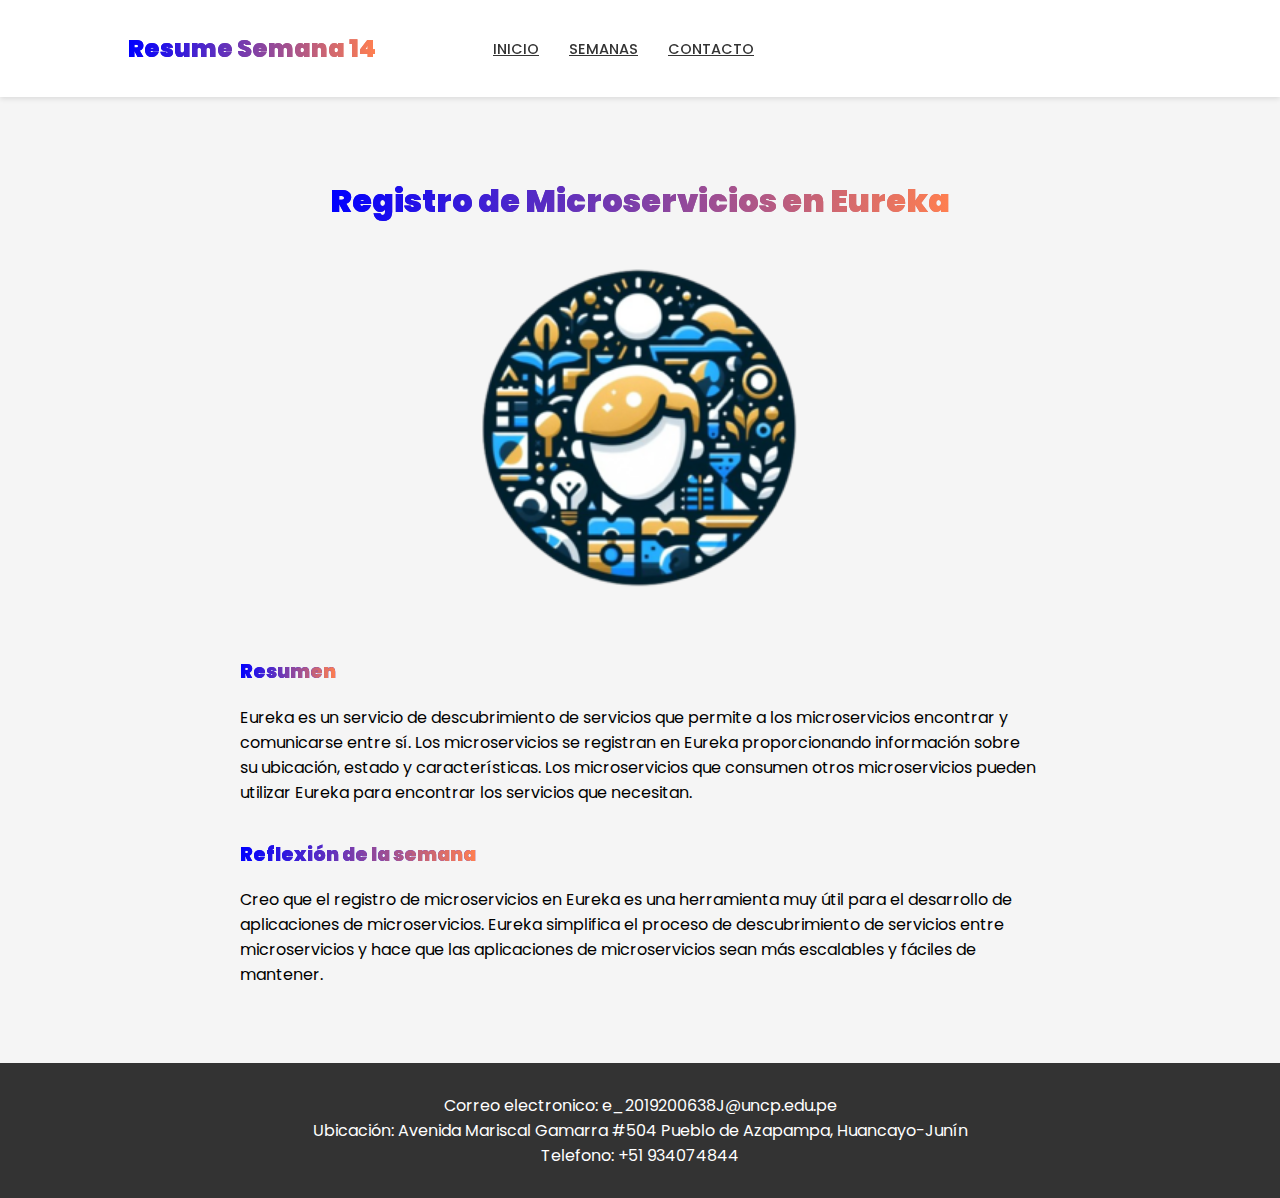
<file: semanas/semana14.html>
<!DOCTYPE html>
<html lang="en">

<head>
    <meta charset="UTF-8">
    <meta name="viewport" content="width=device-width, initial-scale=1.0">
    <link rel="stylesheet" href="estilos-semanas.css">
    <link rel="icon" href="../image/Favicon.ico" type="image/x-icon">
    <link rel="stylesheet" href="https://cdn.lineicons.com/4.0/lineicons.css" />
    <title>Semana 14</title>
</head>

<body>
    <header class="header">
        <h1 class="logo"><strong>Resume Semana 14</strong></h1>
        <nav class="nav">
            <ul class="nav-list">
                <li class="nav-item"><a href="../index.html#about" class="nav-link">Inicio</a></li>
                <li class="nav-item"><a href="../index.html#proyects" class="nav-link">Semanas </a></li>
                <li class="nav-item"><a href="../index.html#contac" class="nav-link">Contacto</a></li>
            </ul>
        </nav>
    </header>

    <main class="main">
        <h2 class="main-title"><strong>Registro de Microservicios en Eureka</strong></h2>
        <div class="main-content">
            <img src="../image/Favicon.ico" class="main-image">
            <div class="main-text">
                <h3><strong>Resumen</strong></h3>
                <p>Eureka es un servicio de descubrimiento de servicios que permite a los microservicios encontrar y
                    comunicarse entre sí. Los microservicios se registran en Eureka proporcionando información sobre su
                    ubicación, estado y características. Los microservicios que consumen otros microservicios pueden
                    utilizar Eureka para encontrar los servicios que necesitan.</p>
            </div>

        </div>
        <h3><strong>Reflexión de la semana</strong></h3>
        <p> Creo que el registro de microservicios en Eureka es una herramienta muy útil para el desarrollo de
            aplicaciones de microservicios. Eureka simplifica el proceso de descubrimiento de servicios entre
            microservicios y hace que las aplicaciones de microservicios sean más escalables y fáciles de mantener.</p>

    </main>
    <footer class="footer">

        <i class="lni lni-envelope"></i>
        <p class="footer-text">Correo electronico: e_2019200638J@uncp.edu.pe</p>
        <i class="lni lni-map-marker"></i>
        <p class="footer-text">Ubicación: Avenida Mariscal Gamarra #504 Pueblo de Azapampa, Huancayo-Junín</p>
        <i class="lni lni-phone"></i>
        <p class="footer-text">Telefono: +51 934074844</p>

    </footer>

    <script src="script-semanas.js"></script>
</body>

</html>
</file>
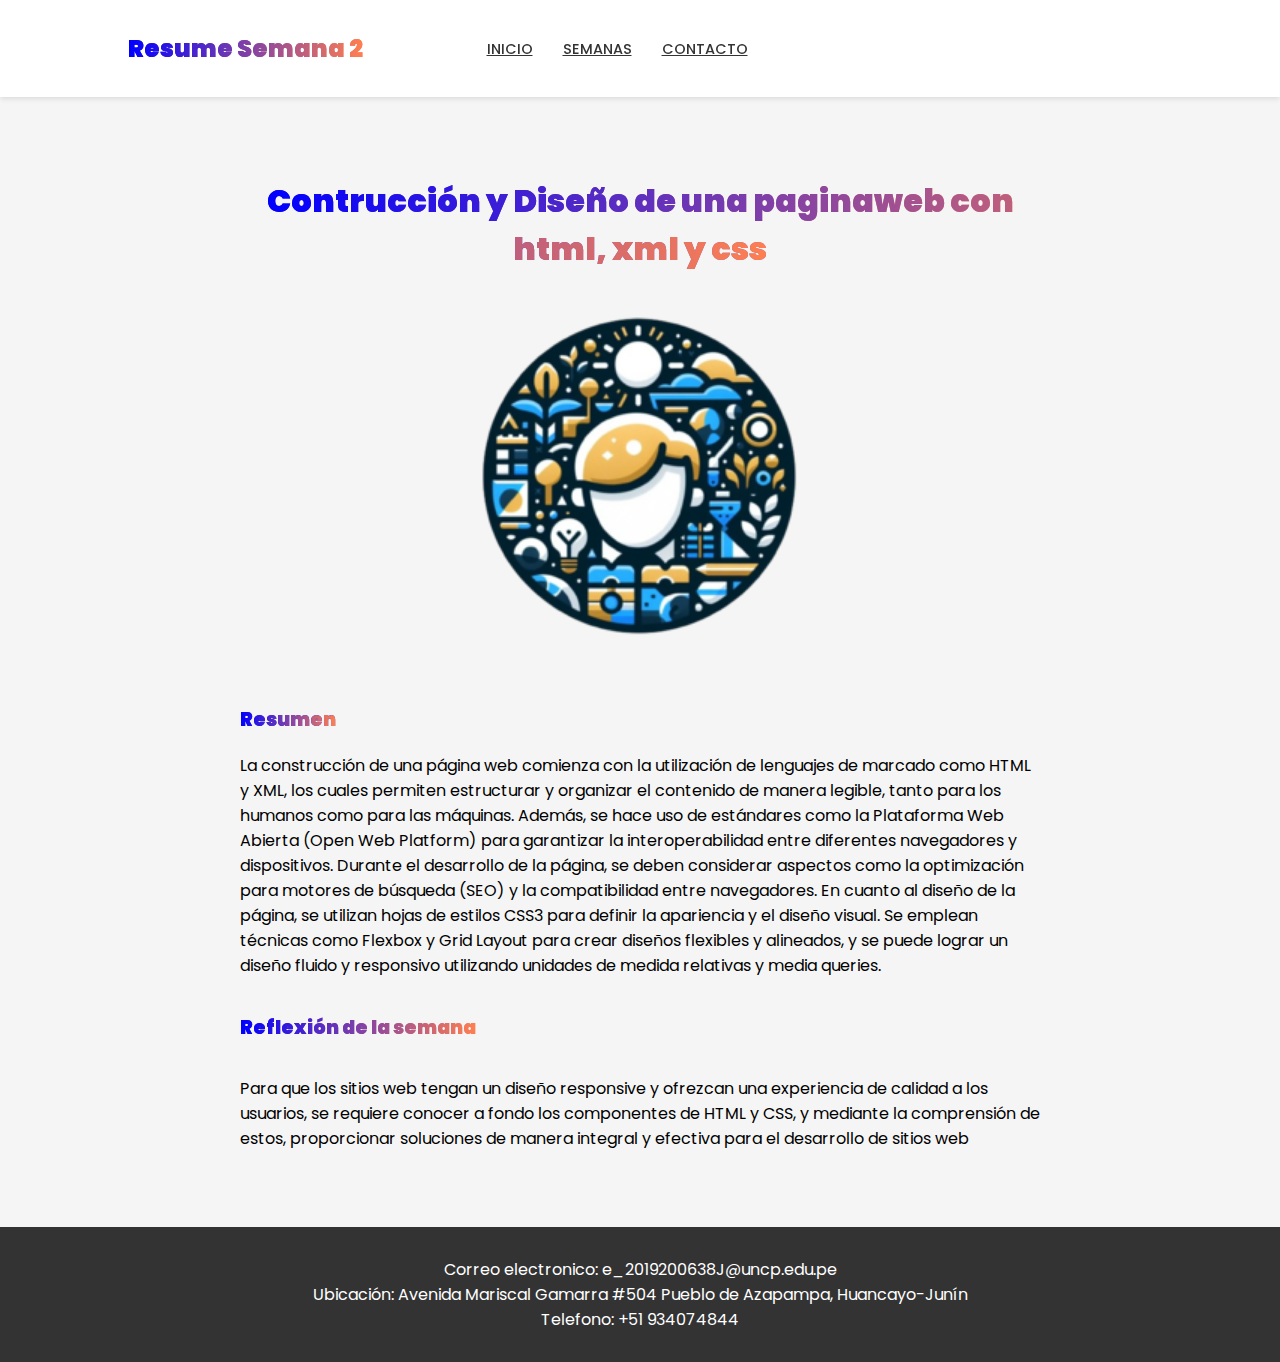
<file: semanas/semana2.html>
<!DOCTYPE html>
<html lang="en">

<head>
    <meta charset="UTF-8">
    <meta name="viewport" content="width=device-width, initial-scale=1.0">
    <link rel="stylesheet" href="estilos-semanas.css">
    <link rel="icon" href="../image/Favicon.ico" type="image/x-icon">
    <link rel="stylesheet" href="https://cdn.lineicons.com/4.0/lineicons.css" />
    <title>Semana 2</title>
</head>

<body>
    <header class="header">
        <h1 class="logo"><strong>Resume Semana 2</strong></h1>
        <nav class="nav">
            <ul class="nav-list">
                <li class="nav-item"><a href="../index.html#about" class="nav-link">Inicio</a></li>
                <li class="nav-item"><a href="../index.html#proyects" class="nav-link">Semanas </a></li>
                <li class="nav-item"><a href="../index.html#contac" class="nav-link">Contacto</a></li>
            </ul>
        </nav>
    </header>

    <main class="main">
        <h2 class="main-title"><strong>Contrucción y Diseño de una paginaweb con html, xml y css</strong></h2>
        <div class="main-content">
            <img src="../image/Favicon.ico" class="main-image">
            <div class="main-text">
                <h3><strong>Resumen</strong></h3>
                <p>La construcción de una página web comienza con la utilización de lenguajes de marcado como HTML y
                    XML, los cuales permiten estructurar y organizar el contenido de manera legible, tanto para los
                    humanos como para las máquinas. Además, se hace uso de estándares como la Plataforma Web Abierta
                    (Open Web Platform) para garantizar la interoperabilidad entre diferentes navegadores y
                    dispositivos. Durante el desarrollo de la página, se deben considerar aspectos como la optimización
                    para motores de búsqueda (SEO) y la compatibilidad entre navegadores.
                    En cuanto al diseño de la página, se utilizan hojas de estilos CSS3 para definir la apariencia y el
                    diseño visual. Se emplean técnicas como Flexbox y Grid Layout para crear diseños flexibles y
                    alineados, y se puede lograr un diseño fluido y responsivo utilizando unidades de medida relativas y
                    media queries.</p>

            </div>
            <h3><strong>Reflexión de la semana</strong></h3>
            <p>Para que los sitios web tengan un diseño responsive y ofrezcan una experiencia de calidad a los usuarios,
                se requiere conocer a fondo los componentes de HTML y CSS, y mediante la comprensión de estos,
                proporcionar soluciones de manera integral y efectiva para el desarrollo de sitios web</p>
    </main>
    <footer class="footer">

        <i class="lni lni-envelope"></i>
        <p class="footer-text">Correo electronico: e_2019200638J@uncp.edu.pe</p>
        <i class="lni lni-map-marker"></i>
        <p class="footer-text">Ubicación: Avenida Mariscal Gamarra #504 Pueblo de Azapampa, Huancayo-Junín</p>
        <i class="lni lni-phone"></i>
        <p class="footer-text">Telefono: +51 934074844</p>

    </footer>

    <script src="script-semanas.js"></script>
</body>

</html>
</file>
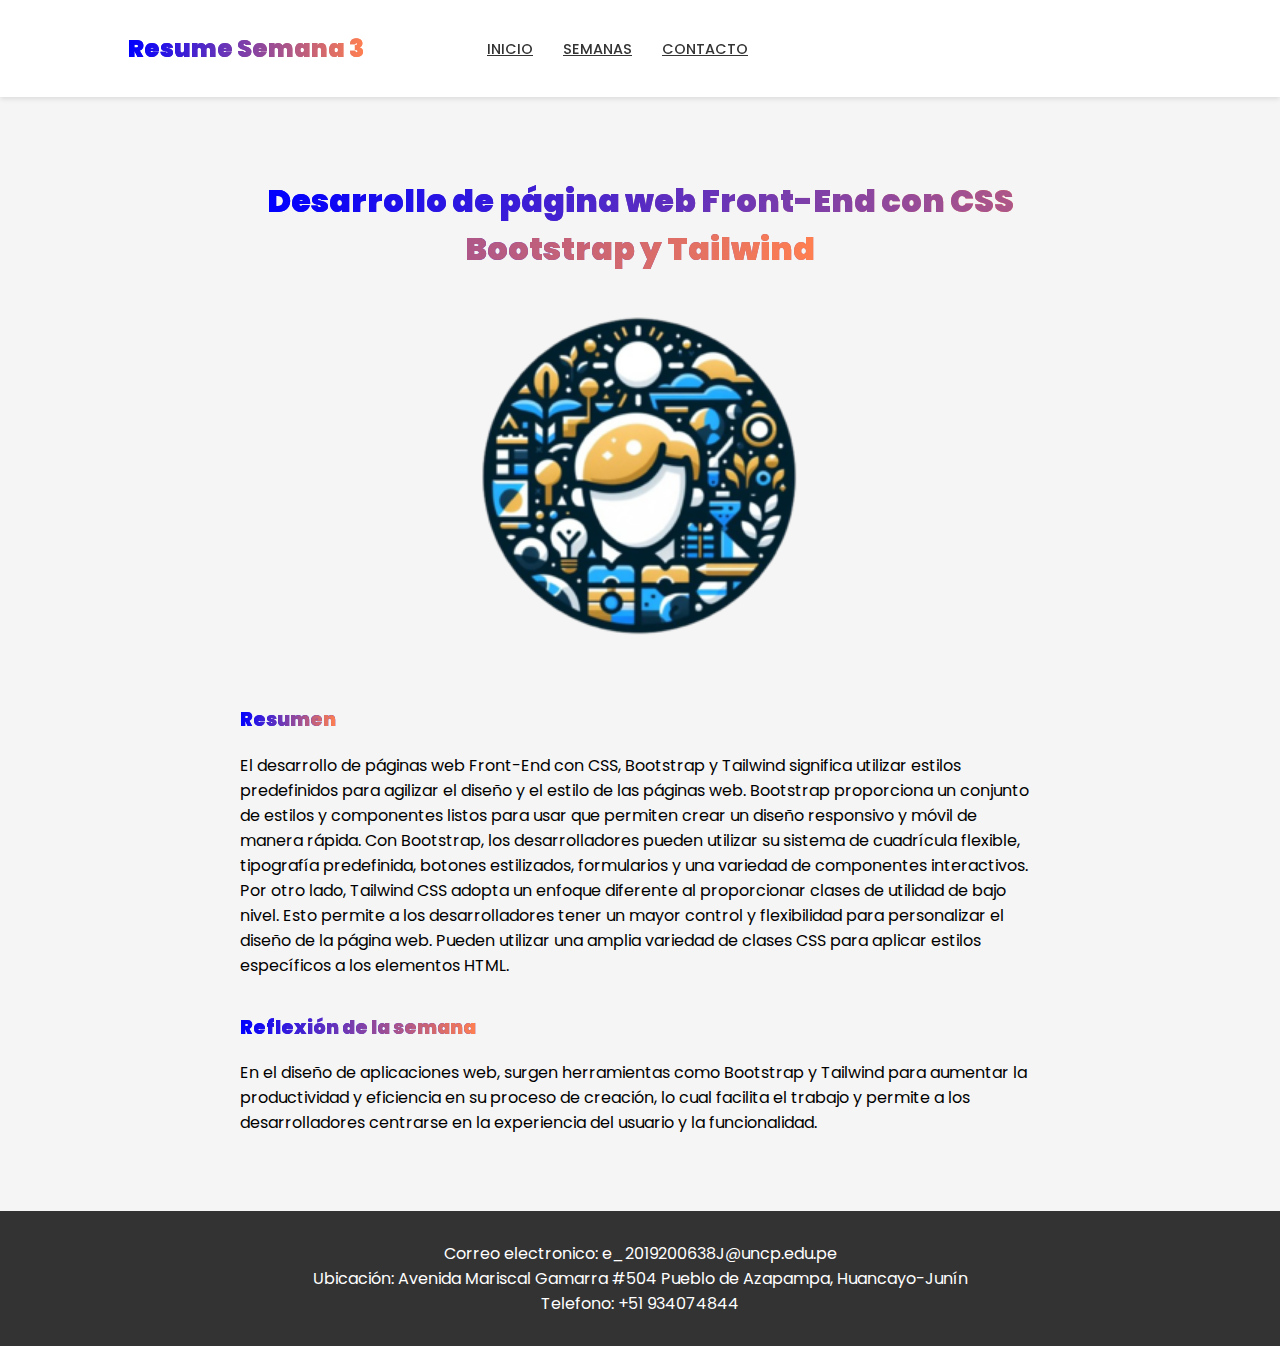
<file: semanas/semana3.html>
<!DOCTYPE html>
<html lang="en">

<head>
    <meta charset="UTF-8">
    <meta name="viewport" content="width=device-width, initial-scale=1.0">
    <link rel="stylesheet" href="estilos-semanas.css">
    <link rel="icon" href="../image/Favicon.ico" type="image/x-icon">
    <link rel="stylesheet" href="https://cdn.lineicons.com/4.0/lineicons.css" />
    <title>Semana 3</title>
</head>

<body>
    <header class="header">
        <h1 class="logo"><strong>Resume Semana 3</strong></h1>
        <nav class="nav">
            <ul class="nav-list">
                <li class="nav-item"><a href="../index.html#about" class="nav-link">Inicio</a></li>
                <li class="nav-item"><a href="../index.html#proyects" class="nav-link">Semanas </a></li>
                <li class="nav-item"><a href="../index.html#contac" class="nav-link">Contacto</a></li>
            </ul>
        </nav>
    </header>

    <main class="main">
        <h2 class="main-title"><strong>Desarrollo de página web Front-End con CSS Bootstrap y Tailwind</strong></h2>
        <div class="main-content">
            <img src="../image/Favicon.ico" class="main-image">
            <div class="main-text">
                <h3><strong>Resumen</strong></h3>
                <p>El desarrollo de páginas web Front-End con CSS, Bootstrap y Tailwind significa utilizar estilos
                    predefinidos para agilizar el diseño y el estilo de las páginas web. Bootstrap proporciona un
                    conjunto de estilos y componentes listos para usar que permiten crear un diseño responsivo y móvil
                    de manera rápida. Con Bootstrap, los desarrolladores pueden utilizar su sistema de cuadrícula
                    flexible, tipografía predefinida, botones estilizados, formularios y una variedad de componentes
                    interactivos. Por otro lado, Tailwind CSS adopta un enfoque diferente al proporcionar clases de
                    utilidad de bajo nivel. Esto permite a los desarrolladores tener un mayor control y flexibilidad
                    para personalizar el diseño de la página web. Pueden utilizar una amplia variedad de clases CSS para
                    aplicar estilos específicos a los elementos HTML.</p>
            </div>

        </div>
        <h3><strong>Reflexión de la semana</strong></h3>
        <p>En el diseño de aplicaciones web, surgen herramientas como Bootstrap y Tailwind para aumentar la
            productividad y eficiencia en su proceso de creación, lo cual facilita el trabajo y permite a los
            desarrolladores centrarse en la experiencia del usuario y la funcionalidad.</p>
    </main>
    <footer class="footer">

        <i class="lni lni-envelope"></i>
        <p class="footer-text">Correo electronico: e_2019200638J@uncp.edu.pe</p>
        <i class="lni lni-map-marker"></i>
        <p class="footer-text">Ubicación: Avenida Mariscal Gamarra #504 Pueblo de Azapampa, Huancayo-Junín</p>
        <i class="lni lni-phone"></i>
        <p class="footer-text">Telefono: +51 934074844</p>

    </footer>

    <script src="script-semanas.js"></script>
</body>

</html>
</file>
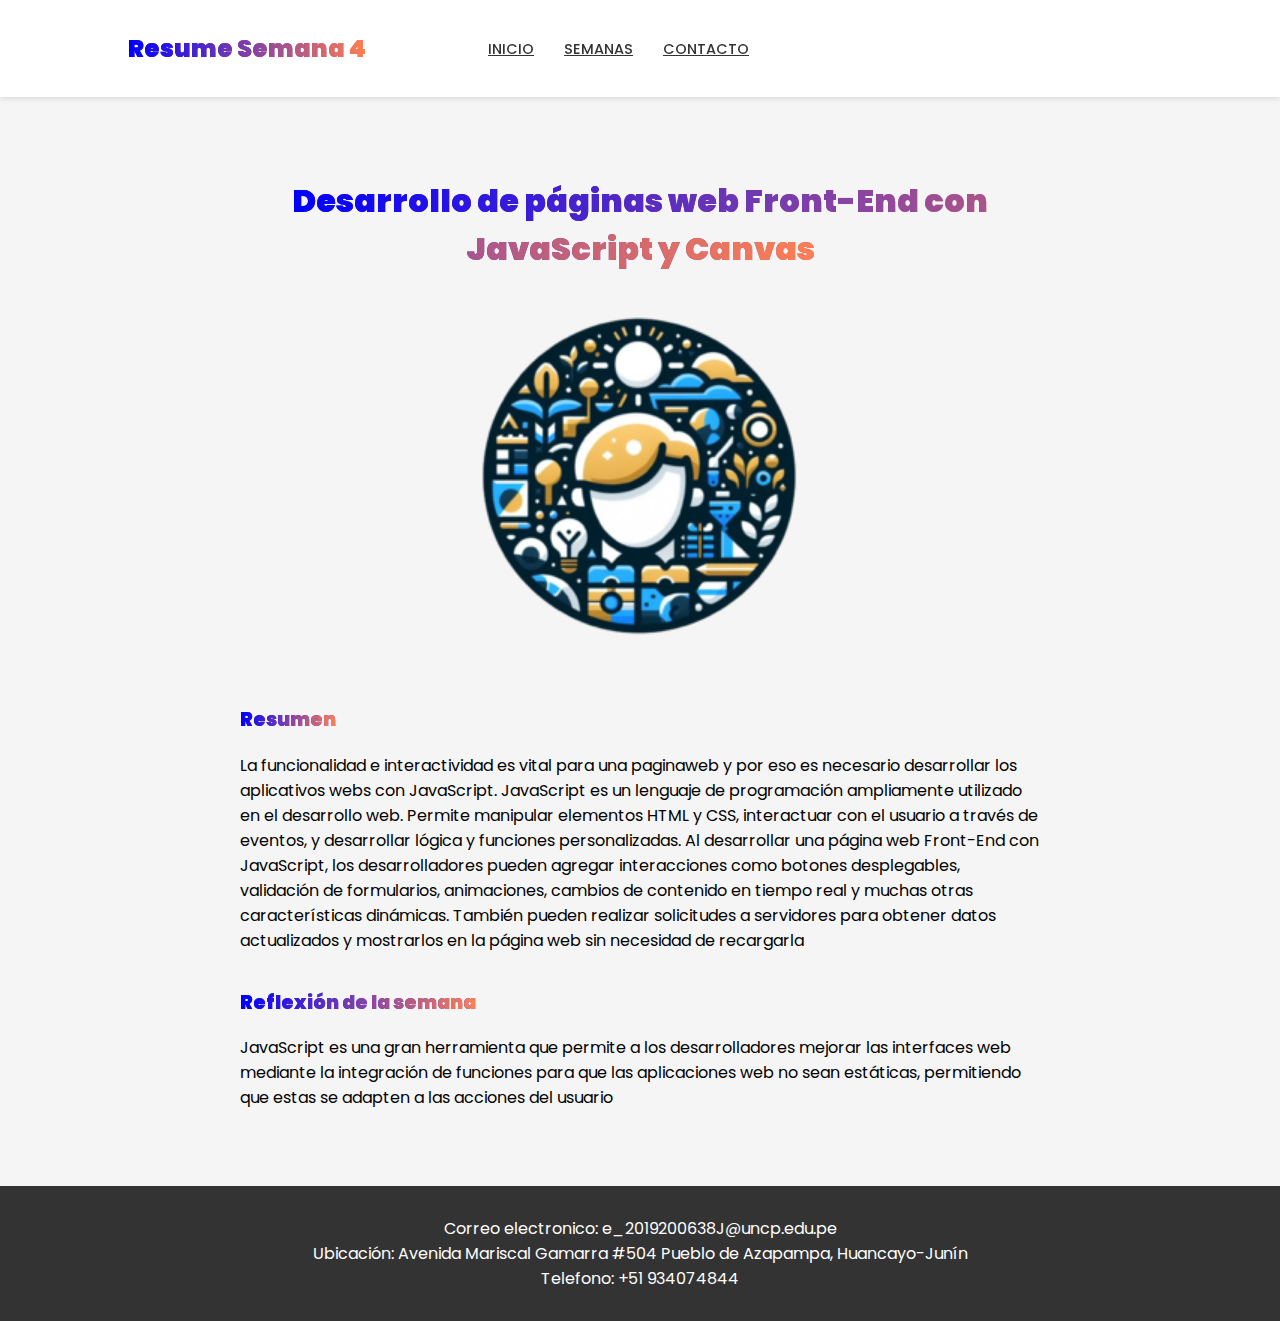
<file: semanas/semana4.html>
<!DOCTYPE html>
<html lang="en">

<head>
    <meta charset="UTF-8">
    <meta name="viewport" content="width=device-width, initial-scale=1.0">
    <link rel="stylesheet" href="estilos-semanas.css">
    <link rel="icon" href="../image/Favicon.ico" type="image/x-icon">
    <link rel="stylesheet" href="https://cdn.lineicons.com/4.0/lineicons.css" />
    <title>Semana 4</title>
</head>

<body>
    <header class="header">
        <h1 class="logo"><strong>Resume Semana 4</strong></h1>
        <nav class="nav">
            <ul class="nav-list">
                <li class="nav-item"><a href="../index.html#about" class="nav-link">Inicio</a></li>
                <li class="nav-item"><a href="../index.html#proyects" class="nav-link">Semanas </a></li>
                <li class="nav-item"><a href="../index.html#contac" class="nav-link">Contacto</a></li>
            </ul>
        </nav>
    </header>

    <main class="main">
        <h2 class="main-title"><strong>Desarrollo de páginas web Front-End con JavaScript y Canvas</strong></h2>
        <div class="main-content">
            <img src="../image/Favicon.ico" class="main-image">
            <div class="main-text">
                <h3><strong>Resumen</strong></h3>
                <p>La funcionalidad e interactividad es vital para una paginaweb y por eso es necesario desarrollar los
                    aplicativos webs con JavaScript. JavaScript es un lenguaje de programación ampliamente utilizado en
                    el desarrollo web. Permite manipular elementos HTML y CSS, interactuar con el usuario a través de
                    eventos, y desarrollar lógica y funciones personalizadas.
                    Al desarrollar una página web Front-End con JavaScript, los desarrolladores pueden agregar
                    interacciones como botones desplegables, validación de formularios, animaciones, cambios de
                    contenido en tiempo real y muchas otras características dinámicas. También pueden realizar
                    solicitudes a servidores para obtener datos actualizados y mostrarlos en la página web sin necesidad
                    de recargarla</p>
            </div>

        </div>
        <h3><strong>Reflexión de la semana</strong></h3>
        <p>JavaScript es una gran herramienta que permite a los desarrolladores mejorar las interfaces web mediante la
            integración de funciones para que las aplicaciones web no sean estáticas, permitiendo que estas se adapten a
            las acciones del usuario</p>
    </main>
    <footer class="footer">

        <i class="lni lni-envelope"></i>
        <p class="footer-text">Correo electronico: e_2019200638J@uncp.edu.pe</p>
        <i class="lni lni-map-marker"></i>
        <p class="footer-text">Ubicación: Avenida Mariscal Gamarra #504 Pueblo de Azapampa, Huancayo-Junín</p>
        <i class="lni lni-phone"></i>
        <p class="footer-text">Telefono: +51 934074844</p>

    </footer>

    <script src="script-semanas.js"></script>
</body>

</html>
</file>
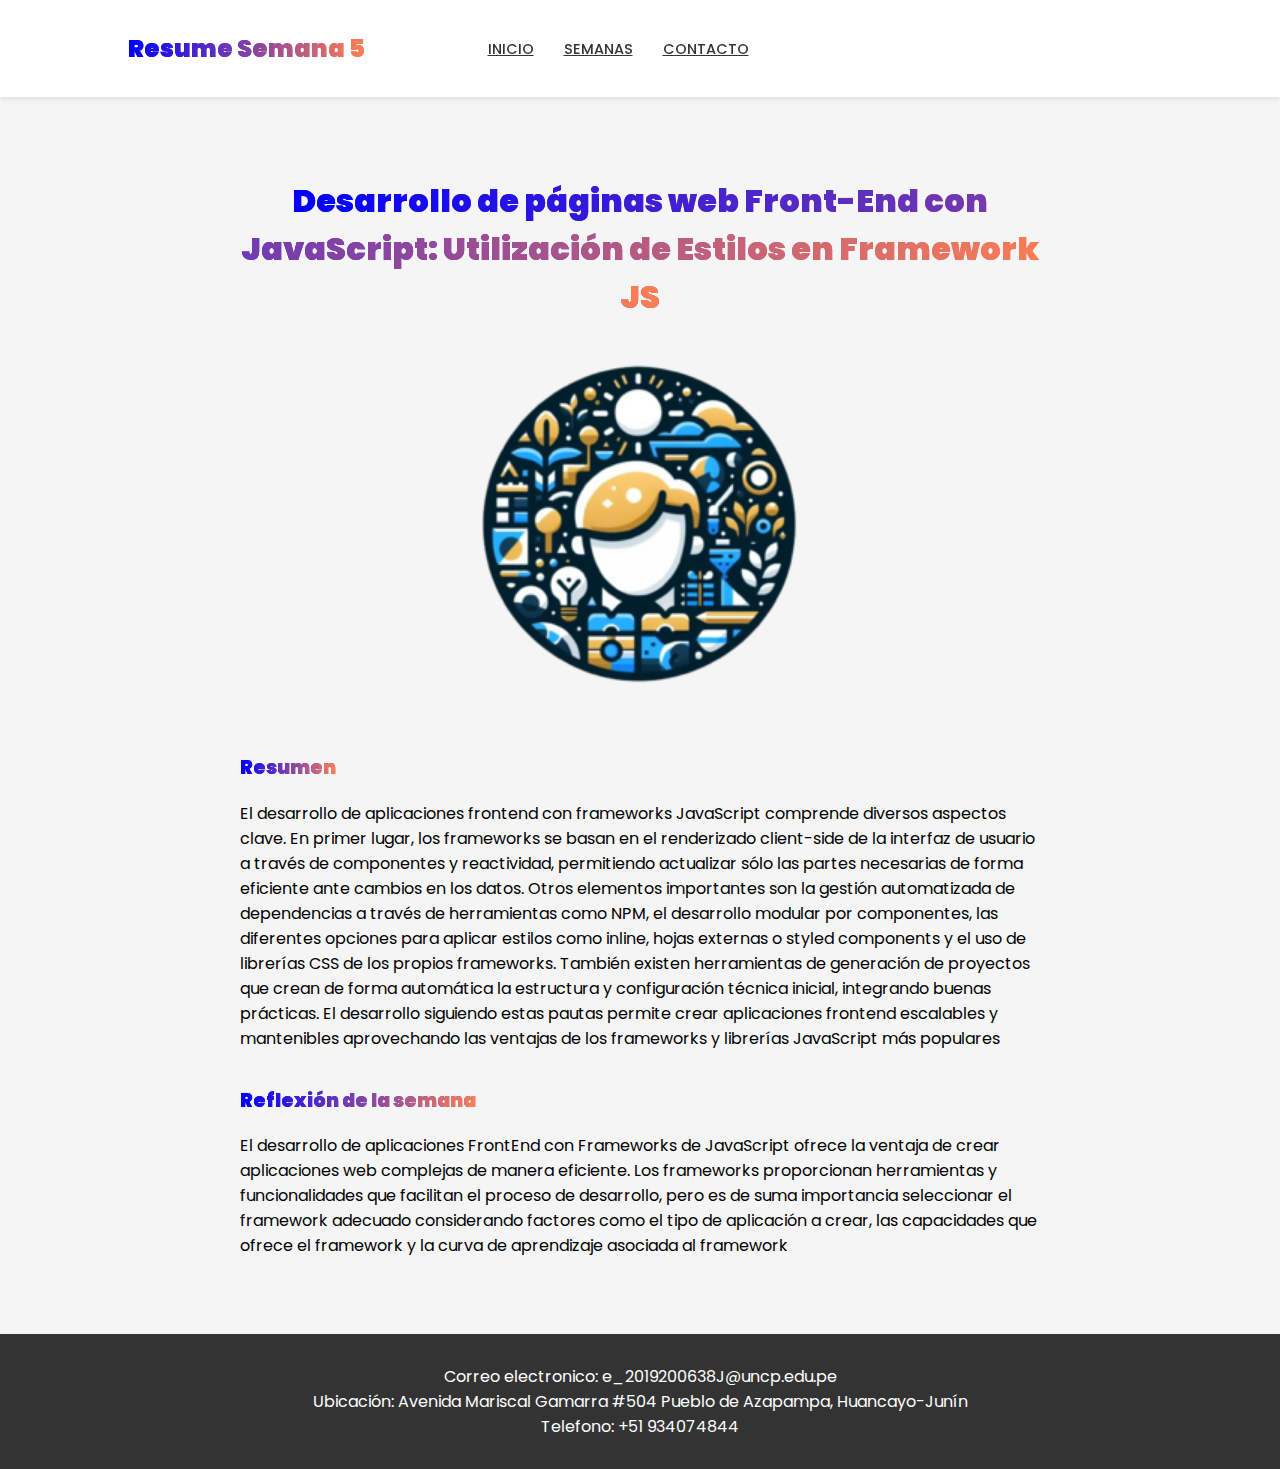
<file: semanas/semana5.html>
<!DOCTYPE html>
<html lang="en">

<head>
    <meta charset="UTF-8">
    <meta name="viewport" content="width=device-width, initial-scale=1.0">
    <link rel="stylesheet" href="estilos-semanas.css">
    <link rel="icon" href="../image/Favicon.ico" type="image/x-icon">
    <link rel="stylesheet" href="https://cdn.lineicons.com/4.0/lineicons.css" />
    <title>Semana 5</title>
</head>

<body>
    <header class="header">
        <h1 class="logo"><strong>Resume Semana 5</strong></h1>
        <nav class="nav">
            <ul class="nav-list">
                <li class="nav-item"><a href="../index.html#about" class="nav-link">Inicio</a></li>
                <li class="nav-item"><a href="../index.html#proyects" class="nav-link">Semanas </a></li>
                <li class="nav-item"><a href="../index.html#contac" class="nav-link">Contacto</a></li>
            </ul>
        </nav>
    </header>

    <main class="main">
        <h2 class="main-title"><strong>Desarrollo de páginas web Front-End con JavaScript: Utilización de Estilos en Framework JS</strong></h2>
        <div class="main-content">
            <img src="../image/Favicon.ico" class="main-image">
            <div class="main-text">
                <h3><strong>Resumen</strong></h3>
                <p>El desarrollo de aplicaciones frontend con frameworks JavaScript comprende diversos aspectos clave.
                    En primer lugar, los frameworks se basan en el renderizado client-side de la interfaz de usuario a
                    través de componentes y reactividad, permitiendo actualizar sólo las partes necesarias de forma
                    eficiente ante cambios en los datos.
                    Otros elementos importantes son la gestión automatizada de dependencias a través de herramientas
                    como NPM, el desarrollo modular por componentes, las diferentes opciones para aplicar estilos como
                    inline, hojas externas o styled components y el uso de librerías CSS de los propios frameworks.
                    También existen herramientas de generación de proyectos que crean de forma automática la estructura
                    y configuración técnica inicial, integrando buenas prácticas. El desarrollo siguiendo estas pautas
                    permite crear aplicaciones frontend escalables y mantenibles aprovechando las ventajas de los
                    frameworks y librerías JavaScript más populares</p>
            </div>

        </div>
        <h3><strong>Reflexión de la semana</strong></h3>
        <p>El desarrollo de aplicaciones FrontEnd con Frameworks de JavaScript ofrece la ventaja de crear aplicaciones
            web complejas de manera eficiente. Los frameworks proporcionan herramientas y funcionalidades que facilitan
            el proceso de desarrollo, pero es de suma importancia seleccionar el framework adecuado considerando
            factores como el tipo de aplicación a crear, las capacidades que ofrece el framework y la curva de
            aprendizaje asociada al framework</p>
    </main>
    <footer class="footer">

        <i class="lni lni-envelope"></i>
        <p class="footer-text">Correo electronico: e_2019200638J@uncp.edu.pe</p>
        <i class="lni lni-map-marker"></i>
        <p class="footer-text">Ubicación: Avenida Mariscal Gamarra #504 Pueblo de Azapampa, Huancayo-Junín</p>
        <i class="lni lni-phone"></i>
        <p class="footer-text">Telefono: +51 934074844</p>

    </footer>

    <script src="script-semanas.js"></script>
</body>

</html>
</file>
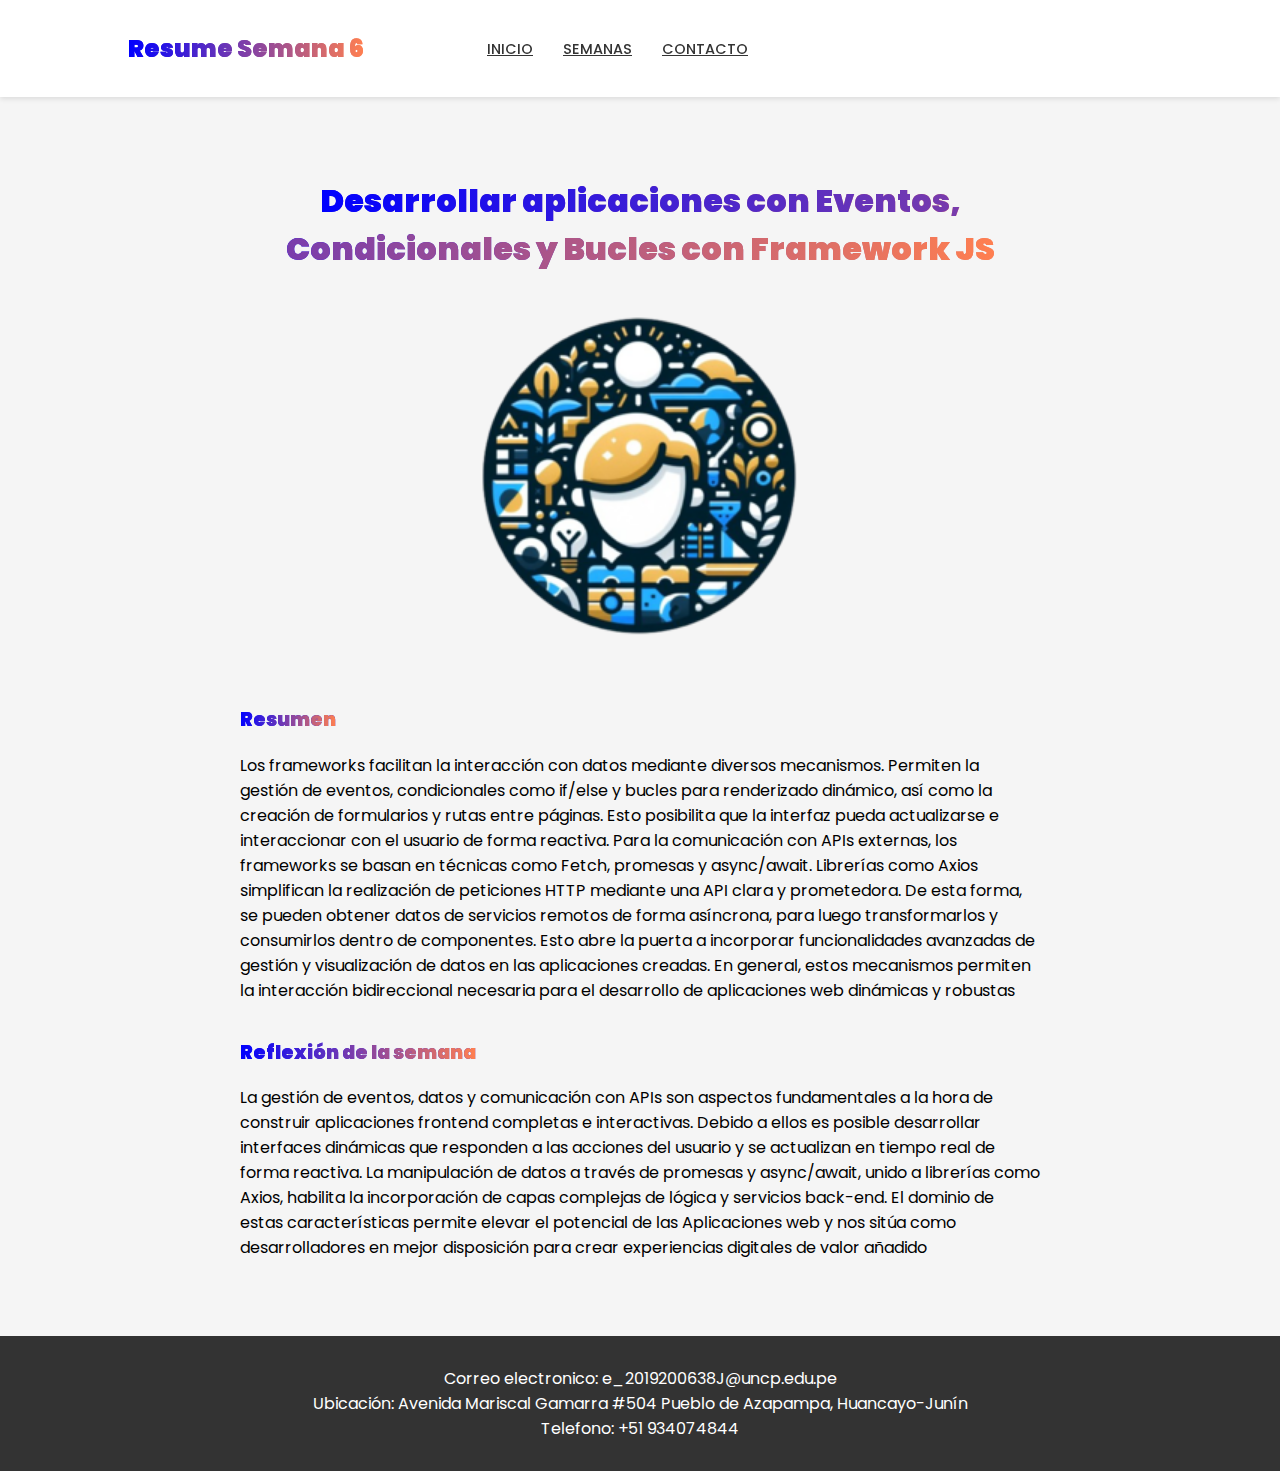
<file: semanas/semana6.html>
<!DOCTYPE html>
<html lang="en">

<head>
    <meta charset="UTF-8">
    <meta name="viewport" content="width=device-width, initial-scale=1.0">
    <link rel="stylesheet" href="estilos-semanas.css">
    <link rel="icon" href="../image/Favicon.ico" type="image/x-icon">
    <link rel="stylesheet" href="https://cdn.lineicons.com/4.0/lineicons.css" />
    <title>Semana 6</title>
</head>

<body>
    <header class="header">
        <h1 class="logo"><strong>Resume Semana 6</strong></h1>
        <nav class="nav">
            <ul class="nav-list">
                <li class="nav-item"><a href="../index.html#about" class="nav-link">Inicio</a></li>
                <li class="nav-item"><a href="../index.html#proyects" class="nav-link">Semanas </a></li>
                <li class="nav-item"><a href="../index.html#contac" class="nav-link">Contacto</a></li>
            </ul>
        </nav>
    </header>

    <main class="main">
        <h2 class="main-title"><strong>Desarrollar aplicaciones con Eventos, Condicionales y Bucles con Framework
                JS</strong></h2>
        <div class="main-content">
            <img src="../image/Favicon.ico" class="main-image">
            <div class="main-text">
                <h3><strong>Resumen</strong></h3>
                <p>Los frameworks facilitan la interacción con datos mediante diversos mecanismos. Permiten la gestión
                    de eventos, condicionales como if/else y bucles para renderizado dinámico, así como la creación de
                    formularios y rutas entre páginas. Esto posibilita que la interfaz pueda actualizarse e
                    interaccionar con el usuario de forma reactiva.
                    Para la comunicación con APIs externas, los frameworks se basan en técnicas como Fetch, promesas y
                    async/await. Librerías como Axios simplifican la realización de peticiones HTTP mediante una API
                    clara y prometedora. De esta forma, se pueden obtener datos de servicios remotos de forma asíncrona,
                    para luego transformarlos y consumirlos dentro de componentes. Esto abre la puerta a incorporar
                    funcionalidades avanzadas de gestión y visualización de datos en las aplicaciones creadas. En
                    general, estos mecanismos permiten la interacción bidireccional necesaria para el desarrollo de
                    aplicaciones web dinámicas y robustas</p>
            </div>

        </div>
        <h3><strong>Reflexión de la semana</strong></h3>
        <p>La gestión de eventos, datos y comunicación con APIs son aspectos fundamentales a la hora de construir
            aplicaciones frontend completas e interactivas. Debido a ellos es posible desarrollar interfaces dinámicas
            que responden a las acciones del usuario y se actualizan en tiempo real de forma reactiva. La manipulación
            de datos a través de promesas y async/await, unido a librerías como Axios, habilita la incorporación de
            capas complejas de lógica y servicios back-end. El dominio de estas características permite elevar el
            potencial de las Aplicaciones web y nos sitúa como desarrolladores en mejor disposición para crear
            experiencias digitales de valor añadido</p>
    </main>
    <footer class="footer">

        <i class="lni lni-envelope"></i>
        <p class="footer-text">Correo electronico: e_2019200638J@uncp.edu.pe</p>
        <i class="lni lni-map-marker"></i>
        <p class="footer-text">Ubicación: Avenida Mariscal Gamarra #504 Pueblo de Azapampa, Huancayo-Junín</p>
        <i class="lni lni-phone"></i>
        <p class="footer-text">Telefono: +51 934074844</p>

    </footer>

    <script src="script-semanas.js"></script>
</body>

</html>
</file>
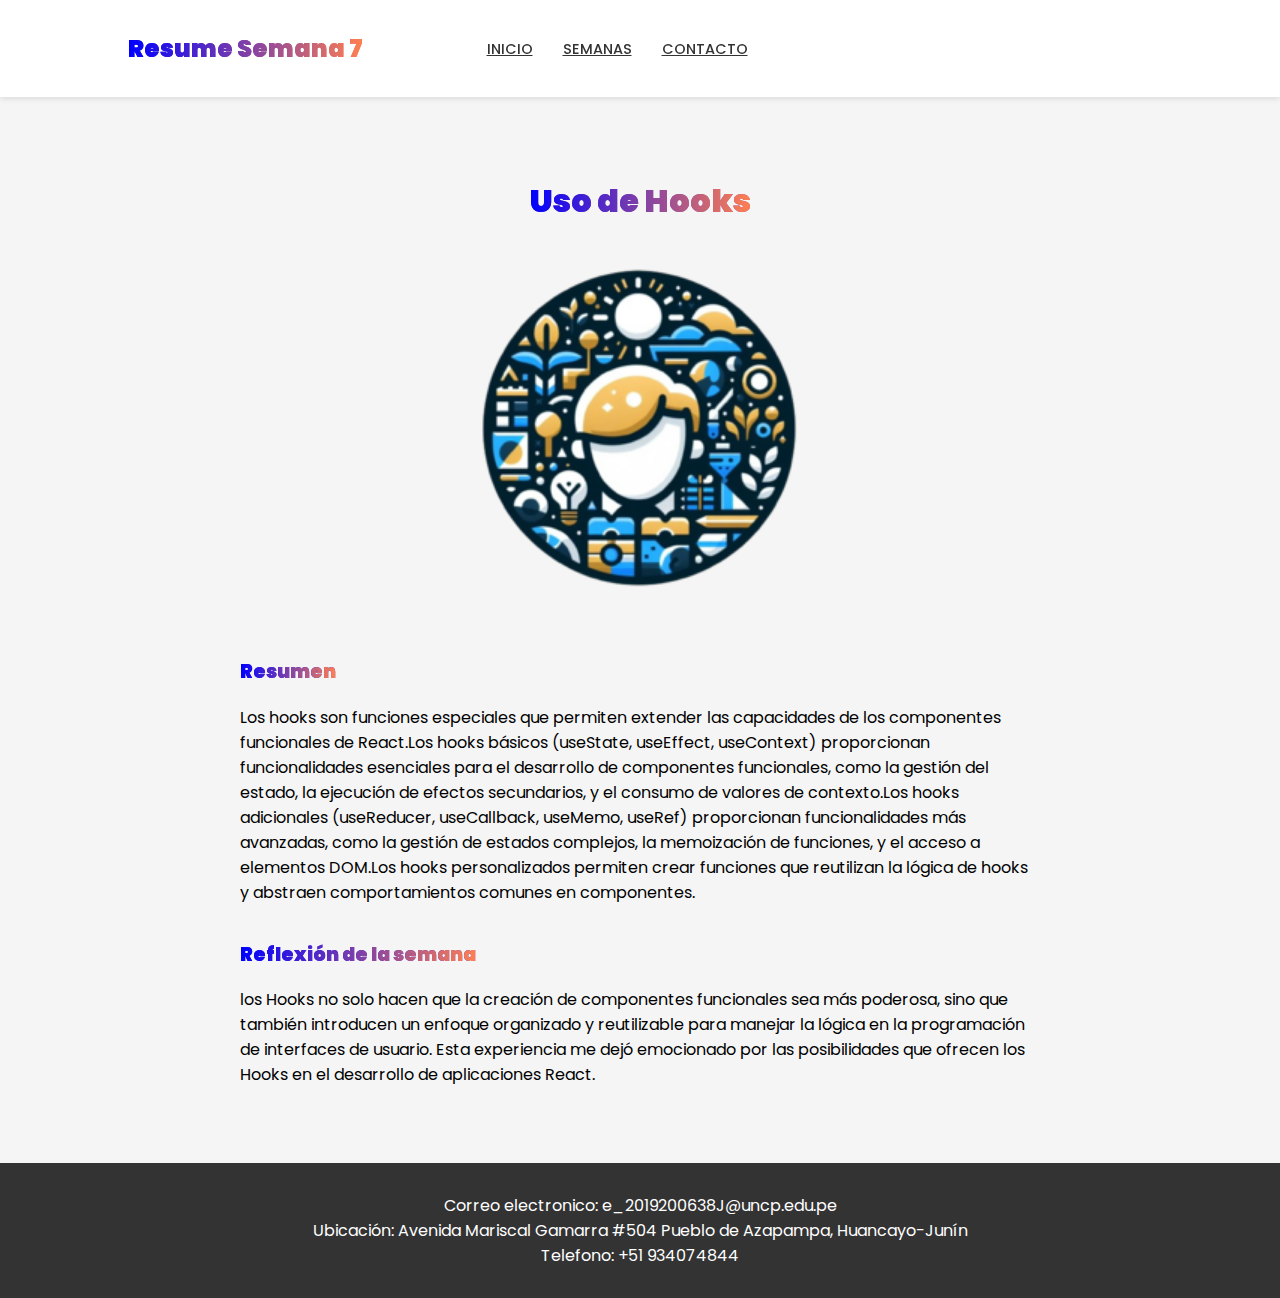
<file: semanas/semana7.html>
<!DOCTYPE html>
<html lang="en">

<head>
    <meta charset="UTF-8">
    <meta name="viewport" content="width=device-width, initial-scale=1.0">
    <link rel="stylesheet" href="estilos-semanas.css">
    <link rel="icon" href="../image/Favicon.ico" type="image/x-icon">
    <link rel="stylesheet" href="https://cdn.lineicons.com/4.0/lineicons.css" />
    <title>Semana </title>
</head>

<body>
    <header class="header">
        <h1 class="logo"><strong>Resume Semana 7</strong></h1>
        <nav class="nav">
            <ul class="nav-list">
                <li class="nav-item"><a href="../index.html#about" class="nav-link">Inicio</a></li>
                <li class="nav-item"><a href="../index.html#proyects" class="nav-link">Semanas </a></li>
                <li class="nav-item"><a href="../index.html#contac" class="nav-link">Contacto</a></li>
            </ul>
        </nav>
    </header>

    <main class="main">
        <h2 class="main-title"><strong>Uso de Hooks</strong></h2>
        <div class="main-content">
            <img src="../image/Favicon.ico" class="main-image">
            <div class="main-text">
                <h3><strong>Resumen</strong></h3>
                <P>Los hooks son funciones especiales que permiten extender las capacidades de los componentes
                    funcionales de React.Los hooks básicos (useState, useEffect, useContext) proporcionan
                    funcionalidades esenciales para el desarrollo de componentes funcionales, como la gestión del
                    estado, la ejecución de efectos secundarios, y el consumo de valores de contexto.Los hooks
                    adicionales (useReducer, useCallback, useMemo, useRef) proporcionan funcionalidades más avanzadas,
                    como la gestión de estados complejos, la memoización de funciones, y el acceso a elementos DOM.Los
                    hooks personalizados permiten crear funciones que reutilizan la lógica de hooks y abstraen
                    comportamientos comunes en componentes.</P>
            </div>
        </div>
        <h3><strong>Reflexión de la semana</strong></h3>
        <p>los Hooks no solo hacen que la creación de componentes funcionales sea más poderosa, sino que también
            introducen un enfoque organizado y reutilizable para manejar la lógica en la programación de interfaces de
            usuario. Esta experiencia me dejó emocionado por las posibilidades que ofrecen los Hooks en el desarrollo de
            aplicaciones React.</p>
    </main>
    <footer class="footer">

        <i class="lni lni-envelope"></i>
        <p class="footer-text">Correo electronico: e_2019200638J@uncp.edu.pe</p>
        <i class="lni lni-map-marker"></i>
        <p class="footer-text">Ubicación: Avenida Mariscal Gamarra #504 Pueblo de Azapampa, Huancayo-Junín</p>
        <i class="lni lni-phone"></i>
        <p class="footer-text">Telefono: +51 934074844</p>

    </footer>

    <script src="script-semanas.js"></script>
</body>

</html>
</file>
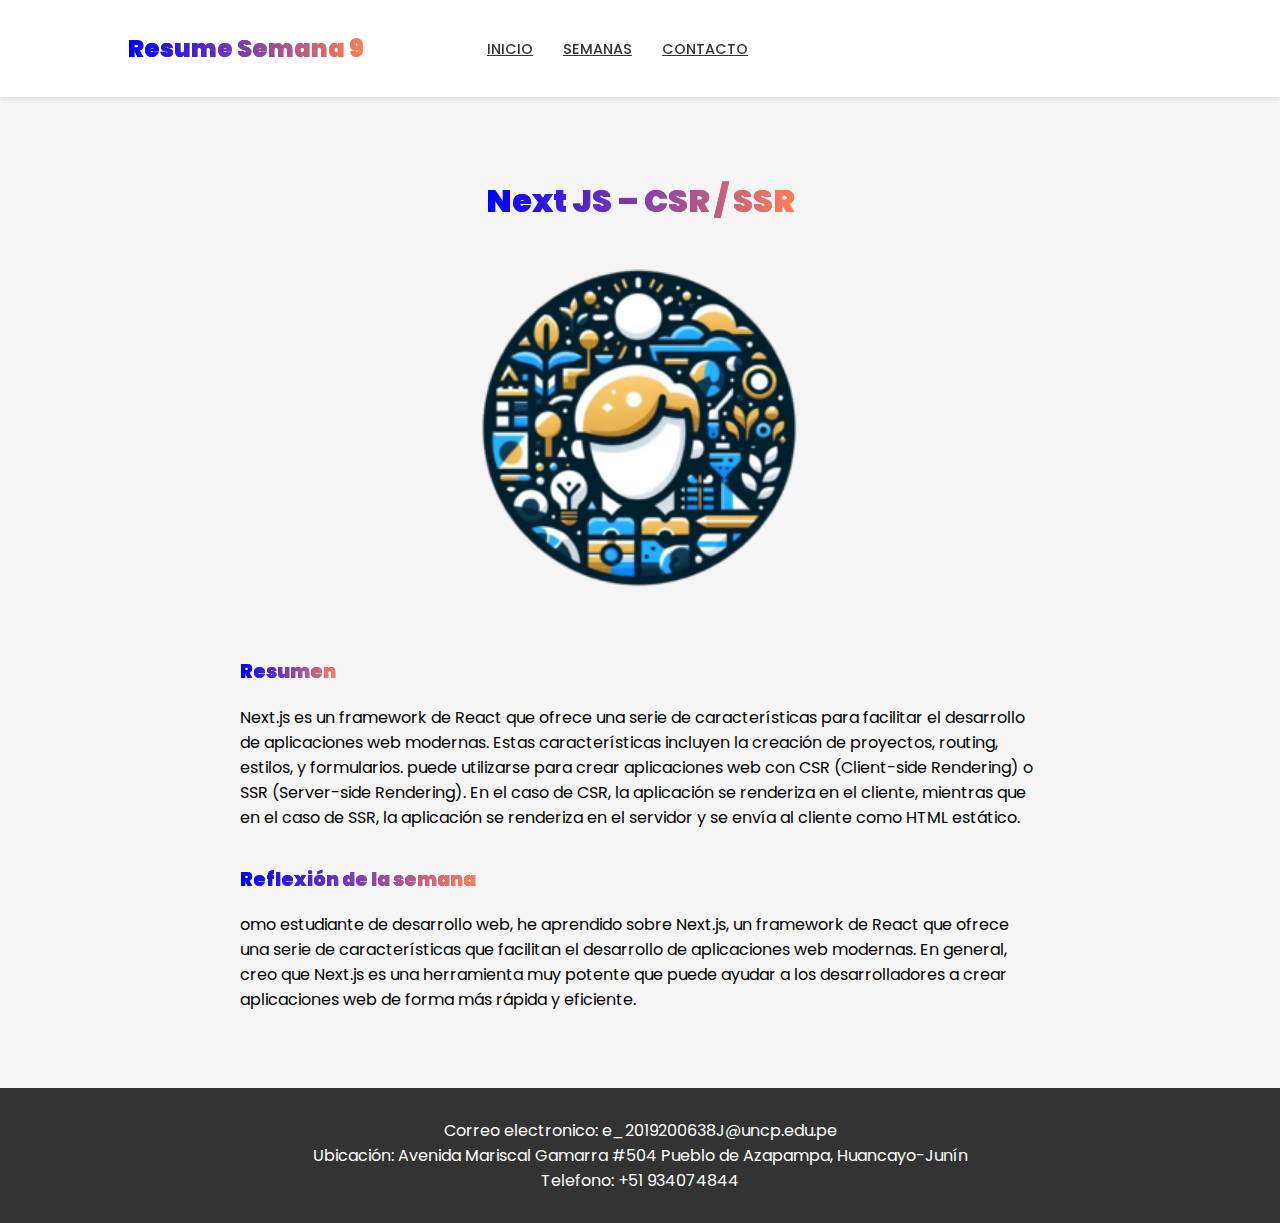
<file: semanas/semana9.html>
<!DOCTYPE html>
<html lang="en">

<head>
    <meta charset="UTF-8">
    <meta name="viewport" content="width=device-width, initial-scale=1.0">
    <link rel="stylesheet" href="estilos-semanas.css">
    <link rel="icon" href="../image/Favicon.ico" type="image/x-icon">
    <link rel="stylesheet" href="https://cdn.lineicons.com/4.0/lineicons.css" />
    <title>Semana 9</title>
</head>

<body>
    <header class="header">
        <h1 class="logo"><strong>Resume Semana 9</strong></h1>
        <nav class="nav">
            <ul class="nav-list">
                <li class="nav-item"><a href="../index.html#about" class="nav-link">Inicio</a></li>
                <li class="nav-item"><a href="../index.html#proyects" class="nav-link">Semanas </a></li>
                <li class="nav-item"><a href="../index.html#contac" class="nav-link">Contacto</a></li>
            </ul>
        </nav>
    </header>

    <main class="main">
        <h2 class="main-title"><strong>Next JS – CSR / SSR</strong></h2>
        <div class="main-content">
            <img src="../image/Favicon.ico" class="main-image">
            <div class="main-text">
                <h3><strong>Resumen</strong></h3>
                <p>
                    Next.js es un framework de React que ofrece una serie de características para facilitar el
                    desarrollo de aplicaciones web modernas. Estas características incluyen la creación de proyectos,
                    routing, estilos, y formularios. puede utilizarse para crear aplicaciones web con CSR (Client-side
                    Rendering) o SSR (Server-side Rendering). En el caso de CSR, la aplicación se renderiza en el
                    cliente, mientras que en el caso de SSR, la aplicación se renderiza en el servidor y se envía al
                    cliente como HTML estático.</p>
            </div>

        </div>
        <h3><strong>Reflexión de la semana</strong></h3>
        <p>omo estudiante de desarrollo web, he aprendido sobre Next.js, un framework de React que ofrece una serie de
            características que facilitan el desarrollo de aplicaciones web modernas. En general, creo que Next.js es
            una herramienta muy potente que puede ayudar a los desarrolladores a crear aplicaciones web de forma más
            rápida y eficiente.</p>
    </main>
    <footer class="footer">

        <i class="lni lni-envelope"></i>
        <p class="footer-text">Correo electronico: e_2019200638J@uncp.edu.pe</p>
        <i class="lni lni-map-marker"></i>
        <p class="footer-text">Ubicación: Avenida Mariscal Gamarra #504 Pueblo de Azapampa, Huancayo-Junín</p>
        <i class="lni lni-phone"></i>
        <p class="footer-text">Telefono: +51 934074844</p>

    </footer>

    <script src="script-semanas.js"></script>
</body>

</html>
</file>
<file: styles.css>
@import url('https://fonts.googleapis.com/css2?family=Poppins:wght@400;600;800&display=swap');
html {
    scroll-behavior: smooth;
}
/*======== Using Css Custom Variables =========*/
body.dark {
    --bg-color1: #0b0f19;
    --bg-color2: #1c1e2a;
    --color1: #FFF;
    --color2: #DDD;
}
body:not(.dark) {
    --bg-color1: #fbfdff;
    --bg-color2: #f5f5f5;
    --color1: #3e4455;
    --color2: #000;
}
/*======= Universal CSS Properties =======*/
*,
::after,
::before {
    box-sizing: border-box;
    margin: 0;
    padding: 0;
}
a {
    text-decoration: none;
    outline: none;
}
li {
    list-style: none;
}
h1 {
    font-size: 3rem;
    color: var(--color1);
    font-weight: 600;
}
h2 {
    font-size: 2.5rem;
    color: var(--color1);
    font-weight: 600;
    text-align: center;
}
h4 {
    font-size: 1.25rem;
    color: var(--color1);
    font-weight: 600;
}
h6 {
    font-size: 1rem;
}
p {
    color: var(--color1);
}
p strong {
    font-weight: 500;
    color: var(--color2);
}
img {
    width: 100%;
    object-fit: cover;
    vertical-align: middle;
}
body {
    font-family: 'Poppins', sans-serif;
}
/* Wrapper */
.portfolio-container{
    max-width: 1070px;
    margin: 0 auto;
    padding: 0vh 5vh;
    display: flex;
    flex-direction: column;
    align-items: center;
    justify-content: center;
}
.portfolio-row{
    display: flex;
    flex-wrap: wrap;
}
/* Barra de Navegación */
header{
    left: 0;
    right: 0;
    z-index: 20;
    transition: .0s;
    padding: 15px;
    position: fixed;
    background-color: var(--bg-color1);
}
header .portfolio-row.header-wrap{
    justify-content: space-between;
    align-items: center;
}
.brand-name a{
    font-size: 2.25rem;
    font-weight: 300;
    color: var(--color1);
}
.portfolio-navbar {
    display: none;
    font-size: 1.5rem;
}
.navbar-link a{
    font-size: 2.25re;
}
.navbar-toggle i{
    font-size: 1.25rem;
    line-height: 30px;
    cursor: pointer;
    color: var(--color1);
}
/* Menu Responsivo */
.portfolio-navbar.show {
    display: block;
    position: absolute;
    background-color: rgb(236, 241, 256);
    width: 100%;
    left: 0;
    top: 60px;
    padding: 15px;
    border-top: 5px solid #000;
    text-align: center;
}
.portfolio-navbar ul li {
    display: block;
}
.portfolio-navbar ul li a{
    color: #000;
    text-transform: uppercase;
    font-weight: 300;
    font-size: 0.9rem;
    line-height: 45px;
}
/* Sobre mi sección */
#about {
    padding-top: 100px;
    background-color: var(--bg-color1);
    
    display: flex;
    flex-direction: column; /* Asegura que los elementos se apilen verticalmente */
    align-items: center; /* Centrado horizontal */
}
.about-content {
    /* align-items: center; */
    width: 100%;
    display: flex;
    flex-wrap: wrap;
    align-items: center; /* Centrado vertical */
    justify-content: center; /* Centrado horizontal */
}
.about-intro {
    margin: 3rem 0;
    width: 100%;
    order: 2;
    text-align: center;
}
.about-text h3{
    color: var(--color1);
    margin-bottom: 10px;
}
.about-text p {
    color: #000;
}

/* Encabezado principal CSS */

h1 strong,
h2 strong {
    background-image: linear-gradient(to right,#0000FF,#FF7F50 100%);
    -webkit-text-fill-color: transparent;
    -webkit-background-clip: text;
    background-clip: text;
    
}
/* Imagen de Perfil */
.about-image {
    width: 30%;
    order: 1;
    position: relative;
    z-index: 2;
    transition-duration: 0.4s;
    cursor: pointer;
    margin: 0 auto;
}
.about-image::before {
    position: absolute;
    width: 100%;
    height: 100%;
    content: '';
    background-image: linear-gradient(11deg, #FFFF00, #800080 100%);
    z-index: -1;
    transition: all .5s ease-in-out;
    border-radius: 100% 73% 100% 72% / 99% 86% 75% 63%;
    box-shadow: 2px 10px 0px 0px rgba(216, 19, 19, 0.16);
}

.about-image:hover {
    transform: translateY(-10.5px);
}

/* Estilo para el resumen de mi */
#resume {
    padding: 60px 0;
    background-color: var(--bg-color2);
    max-width: 100%;
    margin: 0 auto;
    display: flex;
    flex-direction: column;
    justify-content: center;
    align-items: center;
    height: 100vh;
}
.resume-intro {
    width: 100%;
}
.resume-text {
    margin-top: 18px;
    
}
.resume-text p{
    color: #000;
}
.hello-btn {
    justify-content: center;
}
.hello-btn a {
    display: inline-block;
    margin: 20px 0;
    padding: 15px 45px;
    color: #FFF;
    background-color: #6366f1;
    line-height: 30px;
    transition: all 0.3s ease-out 0s;
}
.hello-btn a:hover {
    background-color: #293b5f;
}
/* Cuerpo del resumen */
.resume-body {
    width: 100%;
    margin-top: 20px;
}
.resume-heading {
    display: flex;
    flex-wrap: wrap;
    justify-content: center;
    align-items: center;
}
.btn {
    position: relative;
    padding: 0 10px;
    background-color: #d5d5d5;
    font-size: 1.1rem;
    border-radius: 5px;
    line-height: 40px;
    color: #000;
    cursor: pointer;
    border: 0;
    font-family: 'Poppins', sans-serif;
    margin-top: 1rem;
    transition: .4s;
}
.btn:not(:last-child) {
    margin-right: 15px;
}
.btn:hover,
.btn.active {
    background-color: #4d63dd;
    color: #FFF;
}
/* Pestañas de Resume */
.resume-tab {
    display: none;
}
.resume-tab.active {
    display: block;
    animation: fadeIn 1s ease;
}
@keyframes fadeIn {
    0% {
        opacity: 0;
    }
    100% {
        opacity: 1;
    }
}
/* Contenido de calificación */
.qualification-content {
    position: relative;
    padding: 1rem 2.1rem;
}
.qualification-content::after {
    position: absolute;
    content: "";
    height: 7px;
    width: 7px;
    left: 8px;
    top: 25px;
    transform: rotate(45deg);
    background: #e15747;
}
.qualification-content::before {
    content: "";
    height: 70%;
    width: 3px;
    left: 10px;
    position: absolute;
    background: #e8e8e8;
}
.qualification-content p {
    color: #000;
}
/* Estilo para la barra de progreso de habilidades */
.bar-content {
    margin-bottom: 15px;
}
.bar-heading {
    display: flex;
    flex-wrap: wrap;
    justify-content: space-between;
    padding: 20px 0;
}
.bar-title,
.bar-percentage {
    color: var(--color1); /* Asegúrate de que var(--color1) esté definido o reemplázalo con un color específico */
}
.bar-progress {
    display: flex;
    background-color: #e9eeef;
    height: 8px;
    border-radius: 5px;
}
.progress-bar {
    width: 0;
    display: flex;
    position: relative;
    transition-delay: 1.5s; /* Solo un delay, el anterior es innecesario */
    background-color: #75a9d6;
    border-top-left-radius: 5px;
    border-bottom-left-radius: 5px;
}
.resume-tab.active .progress-bar {
    animation: progress 1500ms ease-in 1;
}
@keyframes progress {
    from {
        width: 0;
    }
}

/* Estilos Semanas */
#proyects {
    padding-left: 0%;
    background-color: var(--bg-color2);
    
}

.filter-wrap {
    flex-direction: column;
    justify-content: center;
    align-items: center;
}

/* Semanas  */
/* Estilo para la rejilla de semanas */
.portfolio-wrapper {
    display: flex;
    justify-content: center; 
    flex-wrap: wrap;
    gap: 15px;
}

/* Estilo para cada columna de semana */
.portfolio-col {
    position: relative;
    cursor: pointer;
    overflow: hidden;
    border-radius: 5px;
    transition: transform 0.3s ease-in-out;
    width: calc(50% - 15px); 
    margin-bottom: 15px;
}

/* Estilo para la imagen de cada semana */
.portfolio-item img {
    border-radius: 5px 5px 0 0;
    height: 250px;
    width: 100%;
    object-fit: cover;
}

/* Estilo para el contenido emergente de cada semana */
.portfolio-item-content {
    position: absolute;
    left: 0;
    top: 0;
    right: 0;
    bottom: 0;
    background-color: rgba(16, 16, 16, 0.5);
    transition: 0.5s;
    transform: scale(1.15);
    opacity: 0;
}

/* Estilo para el título de cada semana */
.portfolio-title {
    position: absolute;
    bottom: 0;
    left: 0;
    right: 0;
    padding: 15px;
    text-align: center;
    opacity: 0;
    transition: 0.6s;
}

/* Efecto de transición al pasar el ratón sobre cada semana */
.portfolio-col:hover .portfolio-item-content {
    opacity: 1;
    transform: scale(1);
}

.portfolio-col:hover .portfolio-title {
    bottom: 30%;
    opacity: 1;
}

.portfolio-title h4, p {
    color: #FFF;
}

/* Contacto */
#contact {
    background-color: var(--bg-color1);
    padding: 60px 0;
}
.contact-general{
    display: grid;
    grid-template-columns:repeat(1, 1fr) ;
    gap: 2rem;
    margin-bottom: 3rem;
}
.contact-card {
    text-align: center;
}
.contact-card .icon i {
    font-size: 2.5rem;
    color: var(--color1);
}
.contact-content {
    margin-top: 20px;
}
.contact-content h5 {
    font-size: 1rem;
    color: var(--color1);
    font-weight: 500;
}
.contact-content span{
    color: var(--color1);
}
.centrado p{
    margin: 5%;
    color: #000;
}


/* Para dispositivos Grandes (768px a más ) */
@media (min-width:768px) {
    /* Caracteristicas Universales */
    h1 {
        font-size: 2.5rem;
    }
    h2 {
        font-size: 3.5rem;
        text-align: unset;
        color: var(--color1);
        font-weight: 600;
    }
    /* Header responsive */
    header {
        background-color: transparent;
        position: absolute;
        padding: 0 15px;
    }
    .navbar-toggle i {
        display: none;
    }
    .portfolio-navbar {
        display: block;
    }
    .portfolio-navbar ul li {
        display: inline-block;
        padding: 0 10px;
    }
    .portfolio-navbar ul li a {
        color: var(--color1);
        line-height: 65px;
    }    
    /* Sobre mi seccion responsive */
    #about {
        padding: 175px 0 175px 0;
    }
    .about-intro {
        width: 60%;
        margin: 0;
        order: 1;
        text-align: unset;
    }
    /* Imagen perfil responsive */
    .about-image {
        width: 30%;
        order: 2;
    }
    /* Intro Responsive */
    .resume-intro {
        width: 50%;
        padding-right: 6.25rem;
    }
    /* cuerpo del resumen */
    .resume-body {
        width: 50%;
        margin-top: 0;
        min-height: 400px;
    }
    .resume-body h2 {
        display: none;
    }
    .resume-heading {
        padding: 20px 0;
    }
    .btn {
        padding: 0 25px;
        margin-top: 0;
        margin-bottom: 10px;
    }
    .qualification-content::after {
        left: -2px;
    }
    .about-image::before {
        left: 0;
    }
    .bar-content{
        margin-bottom: 0;
    }

    /* Contact */
    .contact-general{
        grid-template-columns: repeat(3, 1fr);
        margin: 4rem 0;
    }
    .contact-general h2{
        display: none;
    }
    .contact-card:nth-of-type(2){
        border-left: 1px solid #d9d9d9;
        border-right: 1px solid #d9d9d9;
    }
    .centrado {
        display: flex;
        flex-direction: column;
        align-items: center;
        justify-content: center;
        height: 100vh; /* O ajusta la altura según sea necesario */
        text-align: center;
    }
    .reflexion p{
        color: #000;
    }
    

    @media (min-width:768px) {
        .portfolio-wrapper {
            display: grid;
            grid-template-columns: repeat(3, 1fr); /* Cambiado para mostrar 2 semanas por fila */
            gap: 15px;
            margin: 0 auto;
            max-width: 1070px;
        }
    
        .portfolio-col {
            width: 100%; /* O 50% si deseas dos semanas por fila */
            flex-basis: 100%; /* O 50% si deseas dos semanas por fila */
            flex-grow: 1;
            margin-bottom: 15px;
        }
    
        .portfolio-item img {
            /* Ajusta los estilos de la imagen de cada semana en pantallas más grandes */
            border-radius: 5px;
            height: 350px;
            width: 100%;
            object-fit: cover;
        }
        .resume-intro {
            width: 50%;
            padding-right: 6.25rem;
            clear: both; /* Añadido para evitar la superposición */
        }
        
        .centrado {
            display: flex;
            flex-direction: column;
            align-items: center;
            justify-content: center;
            height: 100vh; /* O ajusta la altura según sea necesario */
            text-align: center;
        }
        
    }
} 

@media (max-width: 768px) {
    .brand-name a {
        font-size: 1.5rem; /* Tamaño de fuente más pequeño para pantallas más pequeñas */
    }
    .portfolio-container h1, p{
        font-size: 1.5rem; 
    }
    .resume h2, p, h2 strong {
        font-size: 1.5rem; 
    }
    .proyects h2, h4, p{
        color: #000;
        font-size: 1rem; 
    }
    .centrado {
        display: flex;
        flex-direction: column;
        align-items: center;
        justify-content: center;
        height: 100vh; /* O ajusta la altura según sea necesario */
        text-align: center;
    }
    
}
</file>
<file: semanas/estilos-semanas.css>
@import url('https://fonts.googleapis.com/css2?family=Poppins:wght@400;600;800&display=swap');

:root {
  --bg-color: #f5f5f5;
  --text-color: #333;
}

html, body {
  height: 100%;
  margin: 0;
  padding: 0;
}

body {
  font-family: 'Poppins', sans-serif;
  background-color: var(--bg-color);
  display: flex;
  flex-direction: column;
}

.header {
  background-color: #fff;
  box-shadow: 0 2px 5px rgba(0, 0, 0, .1);
  position: fixed;
  left: 0;
  right: 0;
  top: 0;
  z-index: 100;
  display: flex;
  justify-content: center;
  align-items: center;
}

.nav {
  display: flex;
  justify-content: space-between;
  align-items: center;
  padding: 20px;
  max-width: 800px;
  width: 100%;
  margin: 0 auto;
}

.logo {
  margin-left: 10%;
  justify-content: center;
  text-align: center;
  font-size: 1.5rem;
  font-weight: 600;
  color: var(--text-color);
}

.nav-list {
  display: flex;
  list-style: none;
}

.nav-item {
  margin-left: 20px;
}

.nav-link {
  color: var(--text-color);
  text-transform: uppercase;
  font-size: .9rem;
  font-weight: 500;
  padding: 5px;
  border-bottom: 2px solid transparent;
  transition: border-bottom 0.3s ease, color 0.3s ease;
}

.nav-link:hover {
  border-bottom: 2px solid var(--text-color);
  color: #FF7F50; 
}

.main {
  flex: 1;
  max-width: 800px;
  margin: 40px auto;
  padding: 20px;
}

.main-title {
  padding-top: 10vh;
  color: black;
  font-size: 2rem;
  margin-bottom: 10px;
  text-align: center;
}

.main-content {
  display: flex;
  flex-wrap: wrap;
  justify-content: space-between;
  align-items: flex-start;
}

.main-image {
  max-width: 100%;
  height: auto;
  flex: 0 0 48%;
  margin: 0 auto; /* Alinea la imagen al centro horizontalmente */
  margin-bottom: 20px;
}
.section {
  margin: 40px 0;
}

.footer {
  background-color: #333;
  color: #fff;
  text-align: center;
  padding: 30px;
  margin-top: auto;
}

.footer-text {
  margin: 0;
}

/* Estilos para pantallas pequeñas */
@media (max-width: 768px) {
  .nav {
    flex-direction: column;
  }

  .nav-list {
    flex-direction: column;
    text-align: center;
    padding: 10px 0;
  }

  .nav-item {
    margin: 5px 0;
  }

  .main {
    margin: 40px 20px;
  }

  .main-title {
    font-size: 1.8rem;
    font-weight: bold;
    margin-top: 10vh;
    color: black;
    font-size: 2rem;
    margin-bottom: 10px;
    text-align: center;
  }

  .main-content {
    flex-direction: column;
    align-items: center;
  }

  .main-image {
    justify-content: center;
    margin-bottom: 10px;
  }

  .section {
    margin: 30px 0;
  }
}

/* Estilos para pantallas aún más pequeñas */
@media (max-width: 500px) {
  .main-title {
    font-size: 1.5rem;
  }
}

h1 strong, h2 strong, h3 strong, h4 strong, h1, h2, h3, h4 {
  background-image: linear-gradient(to right, #0000FF, #FF7F50 100%);
  -webkit-text-fill-color: transparent;
  -webkit-background-clip: text;
  background-clip: text;
}
</file>
